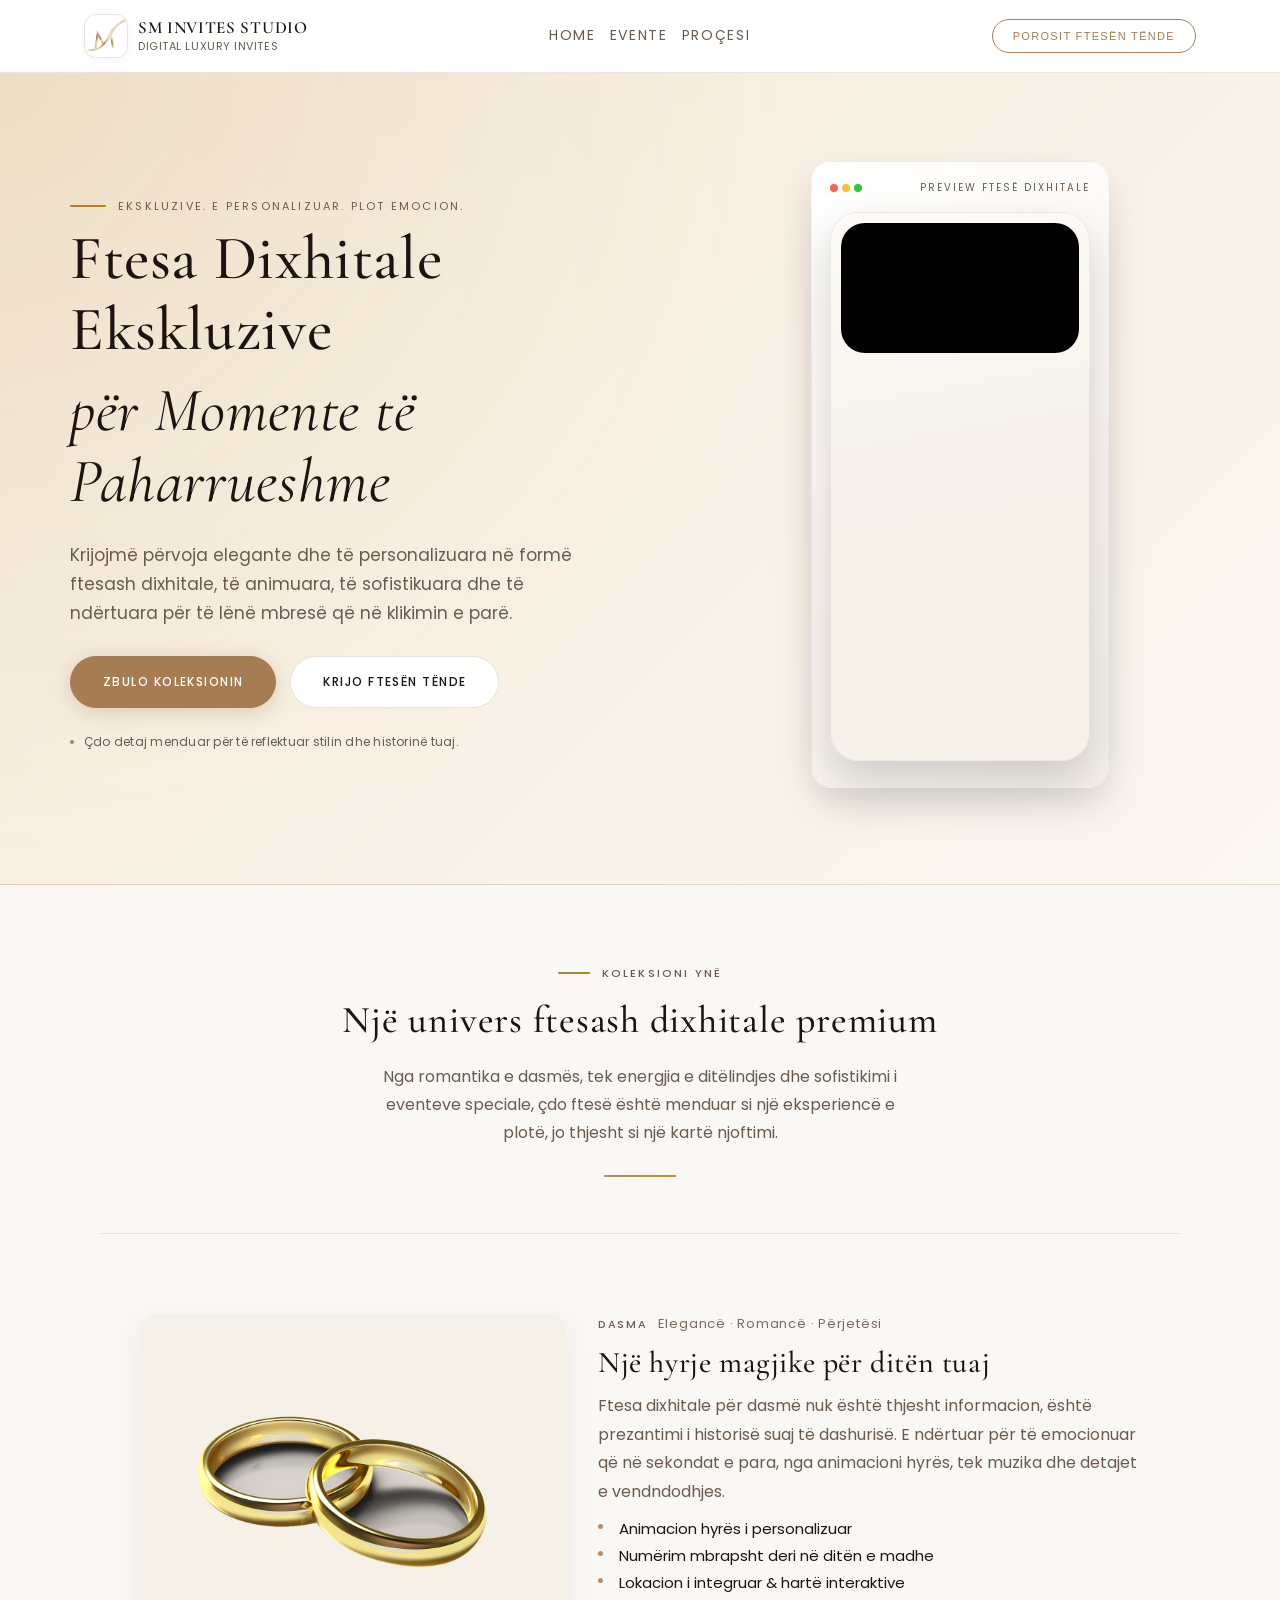
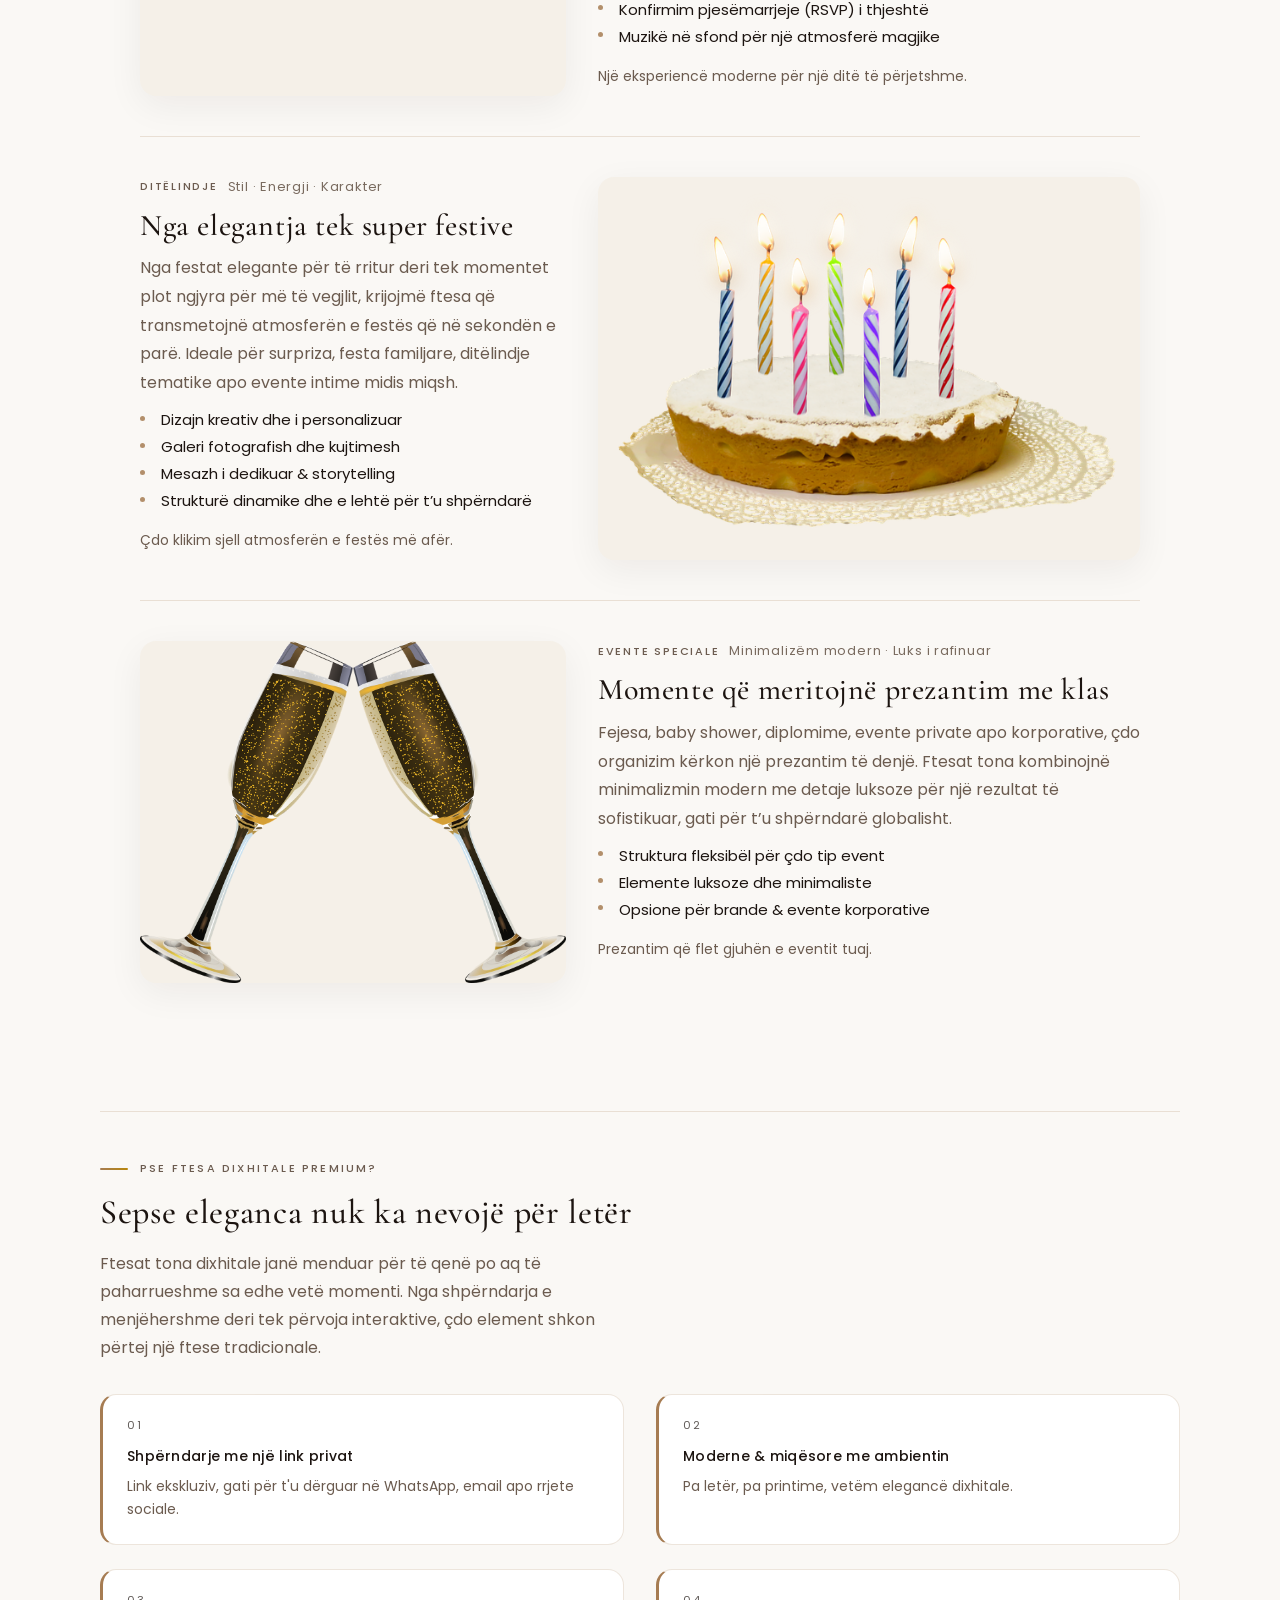
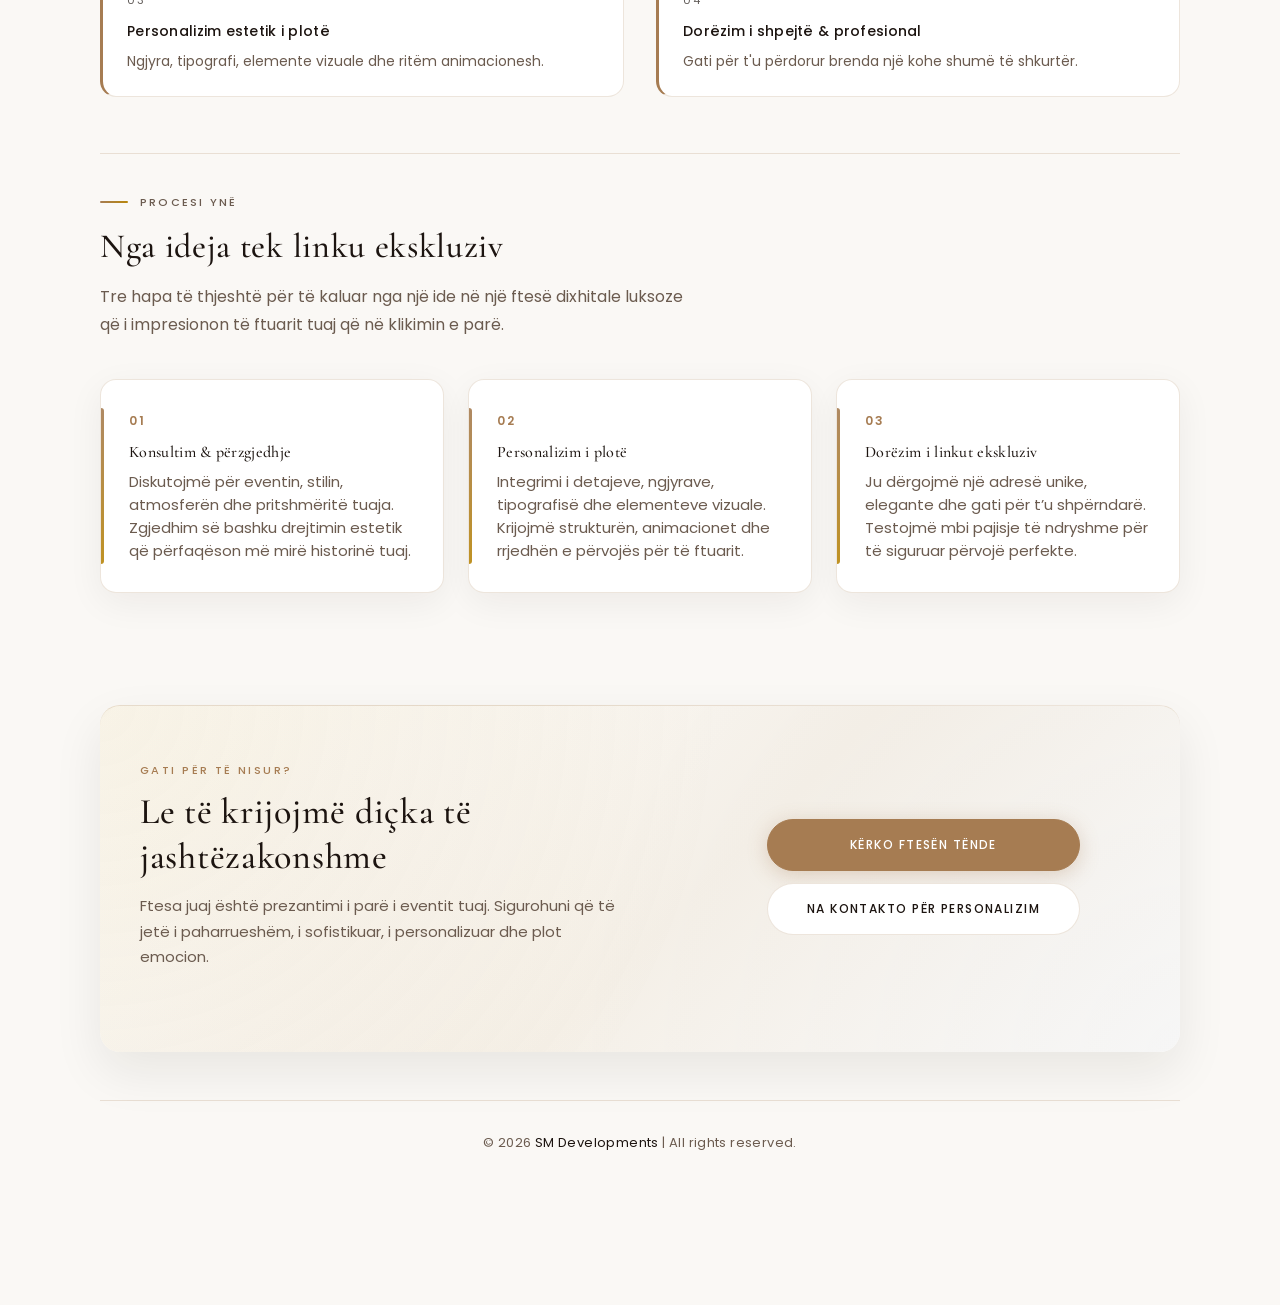
<file: index.html>
<!DOCTYPE html>
<html lang="sq">
<head>
  <meta charset="UTF-8" />
  <title>Ftesa Dixhitale Ekskluzive për Dasma, Ditëlindje &amp; Evente | SM Invites Studio</title>
  <meta name="viewport" content="width=device-width, initial-scale=1" />
  <meta name="description" content="Ftesa dixhitale ekskluzive, elegante dhe të personalizuara për dasma, ditëlindje dhe evente speciale. Dizajn luksoz, animacione të buta dhe shpërndarje me një link privat." />
  <meta name="keywords" content="ftesa dixhitale, ftesa dixhitale dasme, ftesa online, wedding invitation digital, digital birthday invite, ftesa luksoze, Invites Studio, SM Developments" />
  <meta name="robots" content="index, follow" />
  <meta name="author" content="SM Developments" />
  <meta name="theme-color" content="#a67c52" />
  <link rel="canonical" href="https://smdevs.al/invites" />
  <link rel="icon" type="image/png" href="assets/sm-icon.png" />
  <link rel="apple-touch-icon" href="assets/sm-icon.png" />

  <!-- Google tag (gtag.js) -->
  <script async src="https://www.googletagmanager.com/gtag/js?id=G-LLB53C7N14"></script>
  <script>
    window.dataLayer = window.dataLayer || [];
    function gtag(){dataLayer.push(arguments);}
    gtag('js', new Date());

    gtag('config', 'G-LLB53C7N14');
  </script>

  <!-- Open Graph / Facebook -->
  <meta property="og:type" content="website" />
  <meta property="og:site_name" content="SM Invites Studio" />
  <meta property="og:locale" content="sq_AL" />
  <meta property="og:title" content="Ftesa Dixhitale Ekskluzive për Momente të Paharrueshme" />
  <meta property="og:description" content="Krijojmë ftesa dixhitale luksoze dhe të personalizuara për dasma, ditëlindje dhe evente speciale, gati për t’u shpërndarë me një link." />
  <meta property="og:url" content="https://smdevs.al/invites" />
  <meta property="og:image" content="https://smdevs.al/invites/assets/wedding-ring.jpg" />
  <meta property="og:image:width" content="1200" />
  <meta property="og:image:height" content="630" />

  <!-- Twitter Card -->
  <meta name="twitter:card" content="summary_large_image" />
  <meta name="twitter:title" content="Ftesa Dixhitale Ekskluzive | SM Invites Studio" />
  <meta name="twitter:description" content="Ftesa dixhitale premium për dasma, ditëlindje dhe evente speciale, me dizajn modern dhe animacione elegante." />
  <meta name="twitter:image" content="https://smdevs.al/invites/assets/wedding-ring.jpg" />
  <link rel="preconnect" href="https://fonts.googleapis.com" />
  <link rel="preconnect" href="https://fonts.gstatic.com" crossorigin />
  <link href="https://fonts.googleapis.com/css2?family=Poppins:wght@300;400;500;600&family=Cormorant+Garamond:wght@500;600&display=swap" rel="stylesheet" />
  <link rel="stylesheet" href="style.css" />

  <script type="application/ld+json">
  {
    "@context": "https://schema.org",
    "@type": "Organization",
    "name": "SM Developments",
    "url": "https://smdevs.al",
    "logo": "https://smdevs.al/invites/assets/sm-icon.png",
    "description": "SM Invites Studio – ftesa dixhitale ekskluzive për dasma, ditëlindje dhe evente speciale.",
    "contactPoint": {
      "@type": "ContactPoint",
      "contactType": "customer service",
      "email": "info@smdevs.al",
      "telephone": "+355693162052",
      "areaServed": "AL",
      "availableLanguage": "Albanian"
    }
  }
  </script>
  <script type="application/ld+json">
  {
    "@context": "https://schema.org",
    "@type": "WebPage",
    "name": "Ftesa Dixhitale Ekskluzive për Dasma, Ditëlindje & Evente | SM Invites Studio",
    "description": "Ftesa dixhitale ekskluzive, elegante dhe të personalizuara për dasma, ditëlindje dhe evente speciale. Dizajn luksoz dhe shpërndarje me një link privat.",
    "url": "https://smdevs.al/invites",
    "inLanguage": "sq-AL",
    "isPartOf": {
      "@type": "WebSite",
      "name": "SM Invites Studio",
      "url": "https://smdevs.al/invites"
    },
    "publisher": {
      "@type": "Organization",
      "name": "SM Developments",
      "url": "https://smdevs.al",
      "logo": "https://smdevs.al/invites/assets/sm-icon.png"
    }
  }
  </script>
  <script type="application/ld+json">
  {
    "@context": "https://schema.org",
    "@type": "Service",
    "name": "SM Invites Studio - Ftesa Dixhitale",
    "description": "Krijim ftesash dixhitale ekskluzive dhe të personalizuara për dasma, ditëlindje dhe evente speciale.",
    "url": "https://smdevs.al/invites",
    "provider": {
      "@type": "Organization",
      "name": "SM Developments",
      "url": "https://smdevs.al",
      "logo": "https://smdevs.al/invites/assets/sm-icon.png"
    },
    "areaServed": { "@type": "Country", "name": "Albania" },
    "inLanguage": "sq-AL",
    "serviceType": "Digital Invitation Design"
  }
  </script>
</head>
<body>
  <header class="site-header">
    <div class="nav">
      <div class="brand">
        <div class="brand-logo">
          <img src="assets/sm-icon.png" alt="SM Invites Studio logo" class="brand-logo-image" />
        </div>
        <div>
          <div class="brand-text-main">SM INVITES STUDIO</div>
          <div class="brand-text-sub">Digital luxury invites</div>
        </div>
      </div>
      <nav class="nav-links" aria-label="Kryesor">
        <a href="#hero">Home</a>
        <a href="#kategori">Evente</a>
        <a href="#procesi">Proçesi</a>
        <a href="#kontakt" class="nav-order">Porosit ftesën tënde</a>
      </nav>
      <button class="nav-cta" data-scroll="#kontakt">
        <span>Porosit ftesën tënde</span>
      </button>
      <button class="nav-toggle" aria-label="Hap menunë" aria-expanded="false">
        <span class="nav-toggle-line"></span>
        <span class="nav-toggle-line"></span>
        <span class="nav-toggle-line"></span>
      </button>
    </div>
  </header>

  <!-- Mobile menu: backdrop + slide-in panel -->
  <div id="mobile-nav-overlay" class="mobile-nav-overlay" aria-hidden="true">
    <div class="mobile-nav-backdrop" aria-hidden="true"></div>
    <div class="mobile-nav-drawer">
      <div class="mobile-nav-header">
        <span class="mobile-nav-title">Menu</span>
        <button type="button" class="mobile-nav-close" aria-label="Mbyll menunë">
          <span aria-hidden="true">&times;</span>
        </button>
      </div>
      <nav class="mobile-nav-links" aria-label="Menuja kryesore">
        <a href="#hero">Home</a>
        <a href="#kategori">Evente</a>
        <a href="#procesi">Proçesi</a>
        <a href="#kontakt">Porosit ftesën tënde</a>
      </nav>
    </div>
  </div>

  <main>
    <!-- HERO -->
    <section class="hero-layout" id="hero" aria-labelledby="hero-heading">
      <div class="hero-box reveal">
        <div class="hero-content">
          <div class="hero-tagline">
            <span>Ekskluzive. E personalizuar. Plot emocion.</span>
          </div>

          <h1 class="hero-heading" id="hero-heading">
            Ftesa Dixhitale Ekskluzive<br />
            <span class="highlight">për Momente të Paharrueshme</span>
          </h1>

          <p class="hero-subtitle">
            Krijojmë përvoja elegante dhe të personalizuara në formë ftesash dixhitale, të animuara,
            të sofistikuara dhe të ndërtuara për të lënë mbresë që në klikimin e parë.
          </p>

          <div class="hero-cta-row">
            <a href="#koleksioni" class="btn-primary">
              <span>Zbulo koleksionin</span>
            </a>
            <a href="#kontakt" class="btn-ghost">
              <span>Krijo ftesën tënde</span>
            </a>
          </div>

          <div class="hero-note">
            <span class="hero-dot"></span>
            <span>Çdo detaj menduar për të reflektuar stilin dhe historinë tuaj.</span>
          </div>
        </div>

        <div class="hero-showcase">
          <div class="hero-mockup reveal delay-1">
            <div class="hero-mockup-header">
              <div class="hero-mockup-dots">
                <span class="hero-mockup-dot"></span>
                <span class="hero-mockup-dot"></span>
                <span class="hero-mockup-dot"></span>
              </div>
              <span>Preview Ftesë Dixhitale</span>
            </div>

            <div class="hero-phone-frame">
              <div class="phone">
                <div class="phone-inner">
                  <div class="phone-screen">
                    <video class="phone-video" src="assets/video-preview.mp4" autoplay muted loop playsinline title="Parashikim ftese dixhitale"></video>
                  </div>
                </div>
              </div>
            </div>
          </div>
        </div>
      </div>
    </section>

    <!-- KOLEKSIONI / PERGJITHSHME -->
    <section id="koleksioni" class="reveal koleksioni-section section-band" aria-labelledby="koleksioni-heading">
      <div class="koleksioni-inner">
        <div class="section-label koleksioni-label">Koleksioni ynë</div>
        <h2 class="koleksioni-title" id="koleksioni-heading">Një univers ftesash dixhitale premium</h2>
        <p class="koleksioni-intro">
          Nga romantika e dasmës, tek energjia e ditëlindjes dhe sofistikimi i eventeve speciale,
          çdo ftesë është menduar si një eksperiencë e plotë, jo thjesht si një kartë njoftimi.
        </p>
        <div class="koleksioni-accent"></div>
      </div>
    </section>

    <!-- DASMA / DITELINDJE / EVENTE -->
    <section id="kategori" class="reveal section-band" aria-label="Evente: Dasma, Ditëlindje, Evente speciale">
      <div class="occasion-list">
        <article class="occasion reveal delay-1" id="dasma">
          <div class="occasion-media">
            <img src="assets/wedding-rings2.png" alt="Ftesë dixhitale dasme" />
          </div>
          <div class="occasion-copy">
            <div class="occasion-meta">
              <span class="occasion-label">Dasma</span>
              <span class="occasion-tagline">Elegancë · Romancë · Përjetësi</span>
            </div>
            <h3 class="occasion-title">Një hyrje magjike për ditën tuaj</h3>
            <p class="occasion-description">
              Ftesa dixhitale për dasmë nuk është thjesht informacion, është prezantimi i historisë suaj të dashurisë.
              E ndërtuar për të emocionuar që në sekondat e para, nga animacioni hyrës, tek muzika dhe detajet e vendndodhjes.
            </p>
            <ul class="occasion-points">
              <li>Animacion hyrës i personalizuar</li>
              <li>Numërim mbrapsht deri në ditën e madhe</li>
              <li>Lokacion i integruar &amp; hartë interaktive</li>
              <li>Konfirmim pjesëmarrjeje (RSVP) i thjeshtë</li>
              <li>Muzikë në sfond për një atmosferë magjike</li>
            </ul>
            <p class="occasion-note">Një eksperiencë moderne për një ditë të përjetshme.</p>
          </div>
        </article>

        <article class="occasion reveal delay-2" id="ditelindje">
          <div class="occasion-media">
            <img src="assets/birthday-cake.png" alt="Ftesë dixhitale ditëlindjeje" />
          </div>
          <div class="occasion-copy">
            <div class="occasion-meta">
              <span class="occasion-label">Ditëlindje</span>
              <span class="occasion-tagline">Stil · Energji · Karakter</span>
            </div>
            <h3 class="occasion-title">Nga elegantja tek super festive</h3>
            <p class="occasion-description">
              Nga festat elegante për të rritur deri tek momentet plot ngjyra për më të vegjlit,
              krijojmë ftesa që transmetojnë atmosferën e festës që në sekondën e parë.
              Ideale për surpriza, festa familjare, ditëlindje tematike apo evente intime midis miqsh.
            </p>
            <ul class="occasion-points">
              <li>Dizajn kreativ dhe i personalizuar</li>
              <li>Galeri fotografish dhe kujtimesh</li>
              <li>Mesazh i dedikuar &amp; storytelling</li>
              <li>Strukturë dinamike dhe e lehtë për t’u shpërndarë</li>
            </ul>
            <p class="occasion-note">Çdo klikim sjell atmosferën e festës më afër.</p>
          </div>
        </article>

        <article class="occasion reveal delay-3" id="evente">
          <div class="occasion-media">
            <img src="assets/champagne-glasses.png" alt="Ftesë dixhitale eventesh speciale" />
          </div>
          <div class="occasion-copy">
            <div class="occasion-meta">
              <span class="occasion-label">Evente speciale</span>
              <span class="occasion-tagline">Minimalizëm modern · Luks i rafinuar</span>
            </div>
            <h3 class="occasion-title">Momente që meritojnë prezantim me klas</h3>
            <p class="occasion-description">
              Fejesa, baby shower, diplomime, evente private apo korporative, çdo organizim kërkon një prezantim të denjë.
              Ftesat tona kombinojnë minimalizmin modern me detaje luksoze për një rezultat të sofistikuar, gati për t’u shpërndarë globalisht.
            </p>
            <ul class="occasion-points">
              <li>Struktura fleksibël për çdo tip event</li>
              <li>Elemente luksoze dhe minimaliste</li>
              <li>Opsione për brande &amp; evente korporative</li>
            </ul>
            <p class="occasion-note">Prezantim që flet gjuhën e eventit tuaj.</p>
          </div>
        </article>
      </div>
    </section>

    <!-- PSE FTESA DIXHITALE PREMIUM -->
    <section class="premium-why-section reveal section-band">
      <div class="premium-why-box">
        <div class="premium-why-header">
          <span class="premium-why-label">Pse ftesa dixhitale premium?</span>
          <h2 class="premium-why-title">Sepse eleganca nuk ka nevojë për letër</h2>
          <p class="premium-why-intro">
            Ftesat tona dixhitale janë menduar për të qenë po aq të paharrueshme sa edhe vetë momenti.
            Nga shpërndarja e menjëhershme deri tek përvoja interaktive, çdo element shkon përtej një ftese tradicionale.
          </p>
        </div>
        <div class="premium-why-grid">
          <div class="premium-why-item">
            <span class="premium-why-icon">01</span>
            <strong>Shpërndarje me një link privat</strong>
            <span>Link ekskluziv, gati për t'u dërguar në WhatsApp, email apo rrjete sociale.</span>
          </div>
          <div class="premium-why-item">
            <span class="premium-why-icon">02</span>
            <strong>Moderne &amp; miqësore me ambientin</strong>
            <span>Pa letër, pa printime, vetëm elegancë dixhitale.</span>
          </div>
          <div class="premium-why-item">
            <span class="premium-why-icon">03</span>
            <strong>Personalizim estetik i plotë</strong>
            <span>Ngjyra, tipografi, elemente vizuale dhe ritëm animacionesh.</span>
          </div>
          <div class="premium-why-item">
            <span class="premium-why-icon">04</span>
            <strong>Dorëzim i shpejtë &amp; profesional</strong>
            <span>Gati për t'u përdorur brenda një kohe shumë të shkurtër.</span>
          </div>
        </div>
      </div>
    </section>
    <section class="reveal" style="display:none;">
      <div class="pill-row" aria-hidden="true">
        <div class="pill-large">
          <div class="pill-large-icon">01</div>
          <div>
            <strong>Shpërndarje me një link privat</strong><br />
            Link ekskluziv, gati për t’u dërguar në WhatsApp, email apo rrjete sociale.
          </div>
        </div>
        <div class="pill-large">
          <div class="pill-large-icon">02</div>
          <div>
            <strong>Moderne &amp; miqësore me ambientin</strong><br />
            Pa letër, pa printime, vetëm elegancë dixhitale.
          </div>
        </div>
        <div class="pill-large">
          <div class="pill-large-icon">03</div>
          <div>
            <strong>Personalizim estetik i plotë</strong><br />
            Ngjyra, tipografi, elemente vizuale dhe ritëm animacionesh.
          </div>
        </div>
        <div class="pill-large">
          <div class="pill-large-icon">04</div>
          <div>
            <strong>Dorëzim i shpejtë &amp; profesional</strong><br />
            Gati për t’u përdorur brenda një kohe shumë të shkurtër.
          </div>
        </div>
      </div>
    </section>

    <!-- PROCESI -->
    <section id="procesi" class="reveal section-band" aria-labelledby="procesi-title">
      <div class="section-label">Procesi ynë</div>
      <h2 class="section-title" id="procesi-title">Nga ideja tek linku ekskluziv</h2>
        <p class="section-intro">
          Tre hapa të thjeshtë për të kaluar nga një ide në një ftesë dixhitale luksoze që i impresionon të ftuarit tuaj
          që në klikimin e parë.
        </p>

      <div class="steps">
        <div class="step">
          <div class="step-number">01</div>
          <div class="step-title">Konsultim &amp; përzgjedhje</div>
          <p>
            Diskutojmë për eventin, stilin, atmosferën dhe pritshmëritë tuaja. Zgjedhim së bashku drejtimin
            estetik që përfaqëson më mirë historinë tuaj.
          </p>
        </div>

        <div class="step">
          <div class="step-number">02</div>
          <div class="step-title">Personalizim i plotë</div>
          <p>
            Integrimi i detajeve, ngjyrave, tipografisë dhe elementeve vizuale. Krijojmë strukturën, animacionet
            dhe rrjedhën e përvojës për të ftuarit.
          </p>
        </div>

        <div class="step">
          <div class="step-number">03</div>
          <div class="step-title">Dorëzim i linkut ekskluziv</div>
          <p>
            Ju dërgojmë një adresë unike, elegante dhe gati për t’u shpërndarë. Testojmë mbi pajisje të ndryshme
            për të siguruar përvojë perfekte.
          </p>
        </div>
      </div>
    </section>

    <!-- FINAL CTA -->
    <section id="kontakt" class="cta-final reveal" aria-labelledby="cta-title">
      <div class="cta-main">
        <div class="cta-copy">
          <div class="cta-eyebrow">Gati për të nisur?</div>
          <h2 class="cta-title" id="cta-title">Le të krijojmë diçka të jashtëzakonshme</h2>
          <p class="cta-text">
            Ftesa juaj është prezantimi i parë i eventit tuaj. Sigurohuni që të jetë i paharrueshëm,
            i sofistikuar, i personalizuar dhe plot emocion.
          </p>
          <p class="cta-note"></p>
        </div>

        <div class="cta-buttons">
          <a
            class="btn-primary"
            id="cta-request"
            href="https://wa.me/355693162052?text=Pershendetje%2C%20jam%20i%20interesuar%20per%20nje%20ftese%20dixhitale."
            target="_blank"
            rel="noopener noreferrer"
          >
            Kërko ftesën tënde
          </a>
          <a class="btn-ghost" id="cta-contact" href="mailto:info@smdevs.al">
            Na kontakto për personalizim
          </a>
        </div>
      </div>
    </section>

    <footer>
      <span>© <span id="year"></span> <a href="https://smdevs.al" target="_blank" rel="noopener noreferrer">SM Developments</a> | All rights reserved.</span>
    </footer>
  </main>

  <script src="script.js"></script>
</body>
</html>
</file>
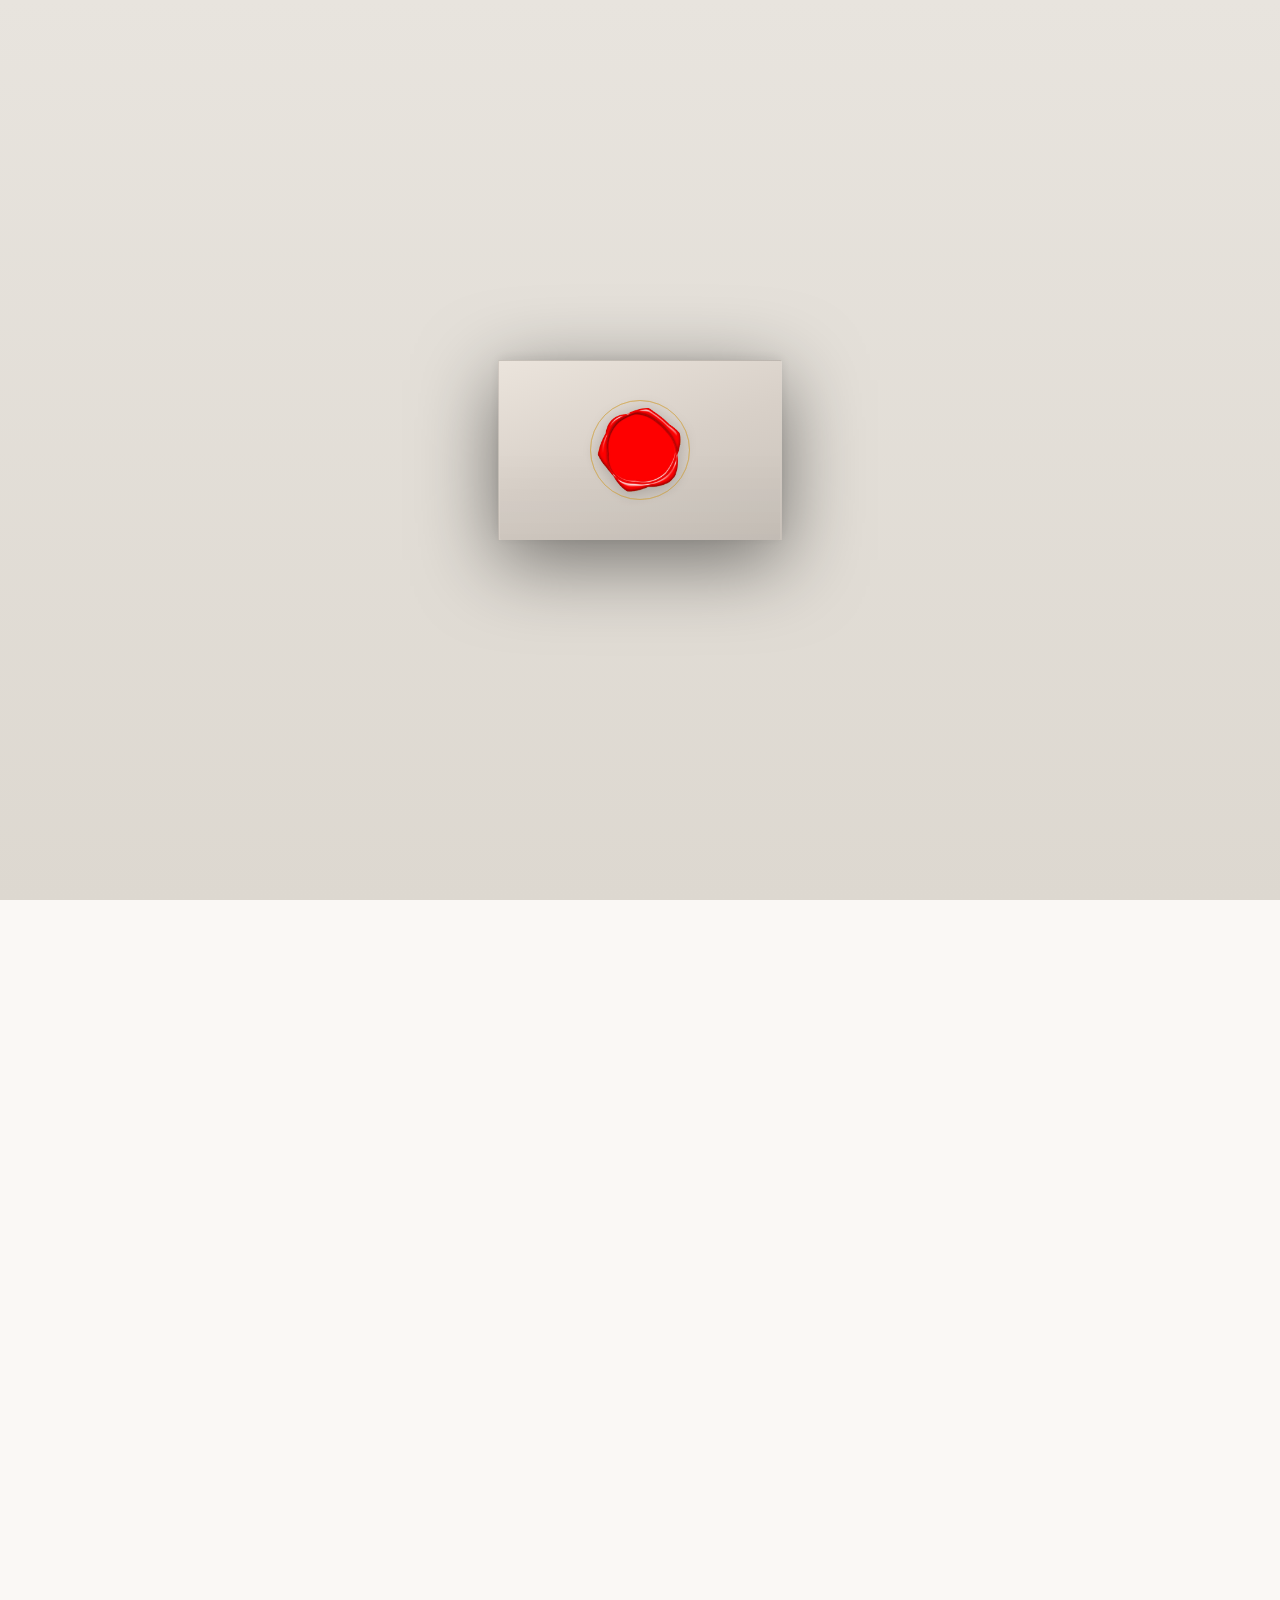
<file: model-1/index.html>
<!DOCTYPE html>
<html lang="en">
<head>
  <meta charset="UTF-8" />
  <meta name="viewport" content="width=device-width, initial-scale=1.0" />
  <title>Together We Say Yes — Wedding Invitation</title>
  <link rel="preconnect" href="https://fonts.googleapis.com" />
  <link rel="preconnect" href="https://fonts.gstatic.com" crossorigin />
  <link href="https://fonts.googleapis.com/css2?family=Cormorant+Garamond:ital,wght@0,400;0,500;0,600;1,400&family=Outfit:wght@300;400;500&display=swap" rel="stylesheet" />
  <link rel="stylesheet" href="styles.css" />
</head>
<body>
  <div id="envelope-screen" class="envelope-screen">
    <div class="envelope-wrapper">
      <div class="envelope">
        <div class="envelope-body"></div>
        <div class="envelope-flap"></div>
        <div class="envelope-seal-wrap">
          <div class="envelope-seal-ripple" aria-hidden="true"></div>
          <div class="envelope-seal-ripple envelope-seal-ripple--2" aria-hidden="true"></div>
          <img src="assets/seal.png" alt="" class="envelope-seal" onerror="this.src='assets/5319764-seal-2311073_1280.jpg'" />
        </div>
        <div class="envelope-front"></div>
      </div>
    </div>
  </div>

  <div id="invite-content" class="invite-content">
    <div class="noise"></div>
    <header class="header"><p class="header-tagline">Save the date</p></header>

    <main>
      <section class="hero">
        <div class="hero-bg" style="--bg: url('assets/albatros67-wedding-688924_1280.jpg')"></div>
        <div class="hero-overlay"></div>
        <div class="hero-inner">
          <p class="hero-sub">We're getting married</p>
          <h1 class="hero-names">
            <span class="name name-first">Sara</span>
            <span class="amp">&</span>
            <span class="name name-second">Dani</span>
          </h1>
          <div class="hero-datetime">
            <p class="hero-date">
              <span class="date-day">Saturday</span>
              <span class="date-num">15<sup class="date-ordinal">th</sup></span>
              <span class="date-month">June</span>
              <span class="date-year">2026</span>
            </p>
            <p class="hero-time">3:00 PM</p>
          </div>
        </div>
      </section>

      <section class="countdown-section">
        <h2 class="countdown-title">Counting the days</h2>
        <div class="countdown" id="countdown">
          <div class="countdown-item"><span class="countdown-value" id="days">00</span><span class="countdown-label">Days</span></div>
          <div class="countdown-item"><span class="countdown-value" id="hours">00</span><span class="countdown-label">Hours</span></div>
          <div class="countdown-item"><span class="countdown-value" id="mins">00</span><span class="countdown-label">Minutes</span></div>
          <div class="countdown-item"><span class="countdown-value" id="secs">00</span><span class="countdown-label">Seconds</span></div>
        </div>
      </section>

      <section class="invite-quote">
        <div class="invite-quote-inner">
          <div class="invite-quote-img-wrap">
            <img src="assets/pexels-wedding-1868868_1280.jpg" alt="" class="invite-quote-img" />
          </div>
          <div class="invite-quote-content">
            <blockquote class="invite-quote-text">“We would be honoured to have you share in the joy of our wedding day. Your presence is the greatest gift we could wish for.”</blockquote>
            <p class="invite-quote-names">Sara & Dani</p>
          </div>
        </div>
      </section>

      <section class="gallery">
        <h2 class="gallery-title">Our story</h2>
        <p class="gallery-description">From our first meeting to this day, every moment has led us here. We are so grateful for the love and support of our family and friends as we begin this new chapter together.</p>
        <div class="gallery-grid">
          <div class="gallery-item gallery-item--wide"><img src="assets/bulba1-flowers-1574086_1280.png" alt="" /></div>
          <div class="gallery-item"><img src="assets/racjunior-wedding-5955351_1280.jpg" alt="" /></div>
          <div class="gallery-item"><img src="assets/lilyandmoon-wedding-cake-6018507_1280.jpg" alt="" /></div>
          <div class="gallery-item"><img src="assets/pexels-bride-1837148_1280.jpg" alt="" /></div>
          <div class="gallery-item"><img src="assets/rogerp64-wedding-flowers-2051724_1280.jpg" alt="" /></div>
        </div>
      </section>

      <section class="venue">
        <div class="venue-bg" style="--bg: url('assets/racjunior-wedding-5955351_1280.jpg')"></div>
        <div class="venue-overlay"></div>
        <div class="venue-inner">
          <h2>Wedding location</h2>
          <p class="venue-name">Tirana Marriott Hotel</p>
          <p class="venue-datetime">Saturday, June 15, 2026 — 3:00 PM</p>
          <a href="https://maps.app.goo.gl/Jj3RbbKkxDhvvY377" target="_blank" rel="noopener noreferrer" class="venue-directions">
            <span class="venue-directions-icon" aria-hidden="true"><svg width="20" height="20" viewBox="0 0 24 24" fill="none" stroke="currentColor" stroke-width="2" stroke-linecap="round" stroke-linejoin="round"><path d="M21 10c0 7-9 13-9 13s-9-6-9-13a9 9 0 0 1 18 0z"/><circle cx="12" cy="10" r="3"/></svg></span>
            Get directions
          </a>
        </div>
      </section>

      <section class="details">
        <div class="details-inner">
          <h2 class="details-title">Celebrate with us</h2>
          <div class="details-ornament" aria-hidden="true"></div>
          <div class="celebrate-panel-wrap">
            <div class="celebrate-panel">
              <div class="celebrate-main">
                <div class="celebrate-program">
                  <span class="meta-label">Program</span>
                  <ul class="program-timeline">
                    <li class="program-item"><span class="program-time">4:00 PM</span><span class="program-dot"></span><span class="program-label">Cocktail hour</span></li>
                    <li class="program-item"><span class="program-time">6:00 PM</span><span class="program-dot"></span><span class="program-label">Dinner & celebration</span></li>
                  </ul>
                </div>
                <div class="celebrate-dress-code">
                  <span class="meta-label">Dress code</span>
                  <ul class="program-timeline dress-list">
                    <li class="program-item"><span class="program-time">Woman</span><span class="program-dot"></span><span class="program-label">Formal</span></li>
                    <li class="program-item"><span class="program-time">Man</span><span class="program-dot"></span><span class="program-label">Formal</span></li>
                  </ul>
                </div>
              </div>
              <div class="celebrate-confirm">
                <span class="meta-label">Confirm your participation</span>
                <p class="confirm-links"><a href="tel:+355XXXXXXXX">+355 XXX XXX XXX</a> · <a href="mailto:wedding@example.com">wedding@example.com</a></p>
              </div>
            </div>
          </div>
          <div class="details-signature">
            <p class="details-closing">We can't wait to celebrate with you.</p>
            <p class="details-names">Sara & Dani</p>
          </div>
        </div>
      </section>
    </main>

    <footer class="footer">
      <p class="footer-credit">© <span id="current-year"></span> Powered by <a href="https://smdevs.al" target="_blank" rel="noopener noreferrer">SM Developments</a></p>
    </footer>
  </div>

  <script src="script.js"></script>
</body>
</html>
</file>
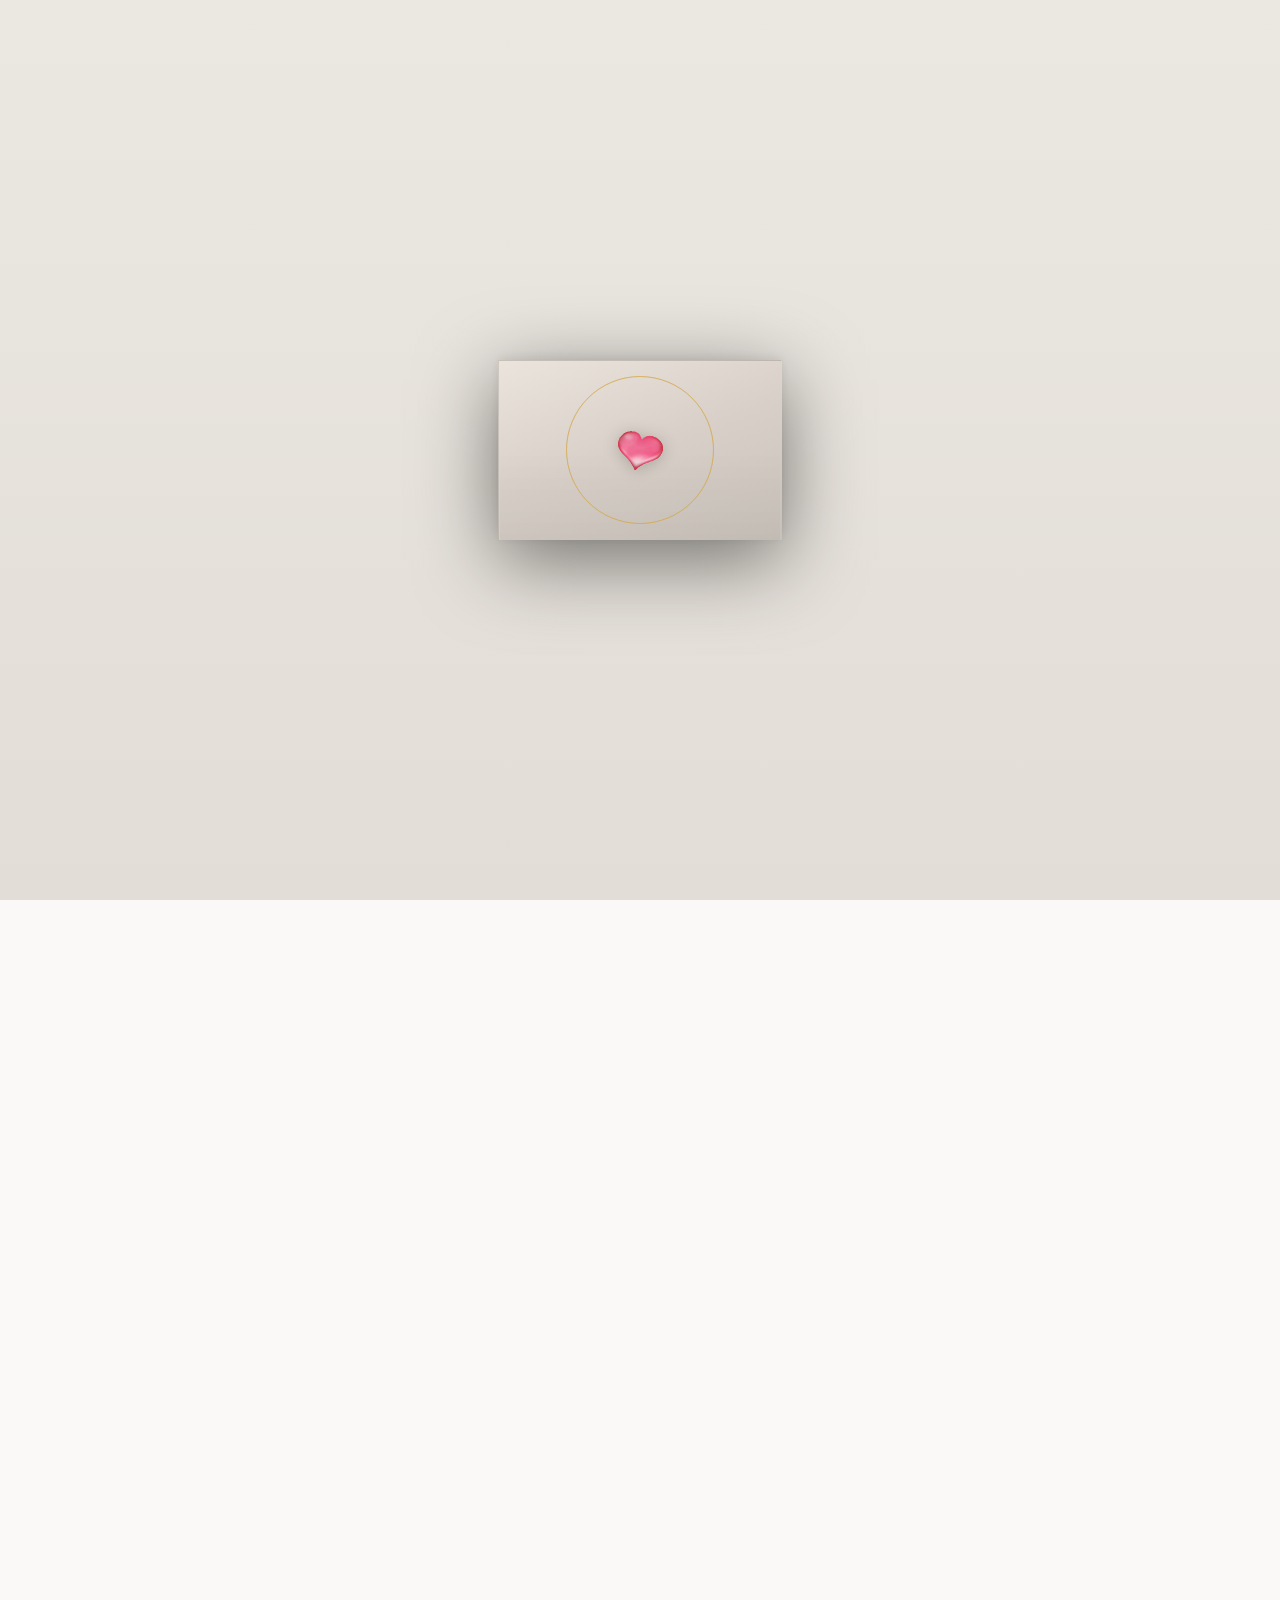
<file: model-2/index.html>
<!DOCTYPE html>
<html lang="en">
<head>
  <meta charset="UTF-8" />
  <meta name="viewport" content="width=device-width, initial-scale=1.0" />
  <title>Together We Say Yes — Wedding Invitation</title>
  <link rel="preconnect" href="https://fonts.googleapis.com" />
  <link rel="preconnect" href="https://fonts.gstatic.com" crossorigin />
  <link href="https://fonts.googleapis.com/css2?family=Cormorant+Garamond:ital,wght@0,400;0,500;0,600;1,400&family=Outfit:wght@300;400;500&display=swap" rel="stylesheet" />
  <link rel="stylesheet" href="styles.css" />
</head>
<body>
  <div id="envelope-screen" class="envelope-screen">
    <div class="envelope-wrapper">
      <div class="envelope">
        <div class="envelope-body"></div>
        <div class="envelope-flap"></div>
        <div class="envelope-seal-wrap">
          <div class="envelope-seal-ripple" aria-hidden="true"></div>
          <div class="envelope-seal-ripple envelope-seal-ripple--2" aria-hidden="true"></div>
          <img src="assets/pink-heart.gif" alt="Open invitation" class="envelope-seal" onerror="this.src='assets/heart.png'" />
        </div>
        <div class="envelope-front"></div>
      </div>
    </div>
  </div>

  <div id="invite-content" class="invite-content">
    <div class="noise"></div>
    <header class="header"><p class="header-tagline" id="header-tagline">Save the date</p></header>

    <main>
      <section class="hero">
        <div class="hero-bg" style="--bg: url('assets/noname.jpg')"></div>
        <div class="hero-overlay"></div>
        <div class="hero-inner">
          <p class="hero-sub">We're getting married</p>
          <h1 class="hero-names">
            <span class="name name-first">Sara</span>
            <span class="amp">&</span>
            <span class="name name-second">Dani</span>
          </h1>
          <div class="hero-datetime">
            <p class="hero-date">
              <span class="date-day">Saturday</span>
              <span class="date-num">15<sup class="date-ordinal">th</sup></span>
              <span class="date-month">June</span>
              <span class="date-year">2026</span>
            </p>
            <p class="hero-time">3:00 PM</p>
          </div>
        </div>
      </section>

      <section class="countdown-section">
        <h2 class="countdown-title">Counting the days</h2>
        <div class="countdown" id="countdown">
          <div class="countdown-item"><span class="countdown-value" id="days">00</span><span class="countdown-label">Days</span></div>
          <div class="countdown-item"><span class="countdown-value" id="hours">00</span><span class="countdown-label">Hours</span></div>
          <div class="countdown-item"><span class="countdown-value" id="mins">00</span><span class="countdown-label">Minutes</span></div>
          <div class="countdown-item"><span class="countdown-value" id="secs">00</span><span class="countdown-label">Seconds</span></div>
        </div>
      </section>

      <section class="invite-quote">
        <div class="invite-quote-inner">
          <div class="invite-quote-img-wrap">
            <img src="assets/srmist102.jpg" alt="" class="invite-quote-img" />
          </div>
          <div class="invite-quote-content">
            <p class="guest-line" id="guest-line" hidden>Dear <span id="guest-name"></span>,</p>
            <blockquote class="invite-quote-text">“We would be honoured to have you share in the joy of our wedding day. Your presence is the greatest gift we could wish for.”</blockquote>
            <p class="invite-quote-names">Sara & Dani</p>
          </div>
        </div>
      </section>

      <section class="gallery">
        <h2 class="gallery-title">Our story</h2>
        <p class="gallery-description">From our first meeting to this day, every moment has led us here. We are so grateful for the love and support of our family and friends as we begin this new chapter together.</p>
        <div class="story-list">
          <article class="story-item story-item--feature">
            <div class="story-item-media"><img src="assets/stocksnap.jpg" alt="" /></div>
            <div class="story-item-content">
              <span class="story-item-step">01</span>
              <h3 class="story-item-title">Where it began</h3>
              <p class="story-item-text">A chance meeting that turned into something we never expected. We knew from the start that this was different.</p>
            </div>
          </article>
          <article class="story-item">
            <div class="story-item-media"><img src="assets/couple3.jpg" alt="" /></div>
            <div class="story-item-content">
              <span class="story-item-step">02</span>
              <h3 class="story-item-title">Growing together</h3>
              <p class="story-item-text">Every adventure and quiet moment brought us closer. We built a life we both love.</p>
            </div>
          </article>
          <article class="story-item">
            <div class="story-item-media"><img src="assets/couple4.jpg" alt="" /></div>
            <div class="story-item-content">
              <span class="story-item-step">03</span>
              <h3 class="story-item-title">The question</h3>
              <p class="story-item-text">When we said yes to forever, our families and friends celebrated with us. That joy is what we carry into our wedding day.</p>
            </div>
          </article>
          <article class="story-item">
            <div class="story-item-media"><img src="assets/couple2.jpg" alt="" /></div>
            <div class="story-item-content">
              <span class="story-item-step">04</span>
              <h3 class="story-item-title">Counting the days</h3>
              <p class="story-item-text">Preparing for our celebration with the same love and care that has brought us here.</p>
            </div>
          </article>
          <article class="story-item">
            <div class="story-item-media"><img src="assets/couple5.jpg" alt="" /></div>
            <div class="story-item-content">
              <span class="story-item-step">05</span>
              <h3 class="story-item-title">Our new chapter</h3>
              <p class="story-item-text">We cannot wait to share this day with you and begin the rest of our story together.</p>
            </div>
          </article>
        </div>
      </section>

      <section class="venue">
        <div class="venue-bg" style="--bg: url('assets/floraboss.jpg')"></div>
        <div class="venue-overlay"></div>
        <div class="venue-inner">
          <h2>Wedding location</h2>
          <p class="venue-name">Tirana Marriott Hotel</p>
          <p class="venue-datetime">Saturday, June 15, 2026 — 3:00 PM</p>
          <a href="https://maps.app.goo.gl/Jj3RbbKkxDhvvY377" target="_blank" rel="noopener noreferrer" class="venue-directions">
            <span class="venue-directions-icon" aria-hidden="true"><svg width="20" height="20" viewBox="0 0 24 24" fill="none" stroke="currentColor" stroke-width="2" stroke-linecap="round" stroke-linejoin="round"><path d="M21 10c0 7-9 13-9 13s-9-6-9-13a9 9 0 0 1 18 0z"/><circle cx="12" cy="10" r="3"/></svg></span>
            Get directions
          </a>
        </div>
      </section>

      <section class="details">
        <div class="details-inner">
          <h2 class="details-title">Celebrate with us</h2>
          <div class="details-ornament" aria-hidden="true"></div>
          <div class="celebrate-panel-wrap">
            <div class="celebrate-panel">
              <div class="celebrate-main">
                <div class="celebrate-program">
                  <span class="meta-label">Program</span>
                  <ul class="program-timeline">
                    <li class="program-item"><span class="program-time">4:00 PM</span><span class="program-dot"></span><span class="program-label">Cocktail hour</span></li>
                    <li class="program-item"><span class="program-time">6:00 PM</span><span class="program-dot"></span><span class="program-label">Dinner & celebration</span></li>
                  </ul>
                </div>
                <div class="celebrate-dress-code">
                  <span class="meta-label">Dress code</span>
                  <ul class="program-timeline dress-list">
                    <li class="program-item"><span class="program-time">Woman</span><span class="program-dot"></span><span class="program-label">Formal</span></li>
                    <li class="program-item"><span class="program-time">Man</span><span class="program-dot"></span><span class="program-label">Formal</span></li>
                  </ul>
                </div>
              </div>
              <div class="celebrate-confirm">
                <span class="meta-label">Confirm your participation</span>
                <p class="confirm-links"><a href="tel:+355XXXXXXXX">+355 XXX XXX XXX</a> · <a href="mailto:wedding@example.com">wedding@example.com</a></p>
              </div>
            </div>
          </div>
          <div class="details-signature">
            <p class="details-closing">We can't wait to celebrate with you.</p>
            <p class="details-names">Sara & Dani</p>
          </div>
        </div>
      </section>
    </main>

    <footer class="footer">
      <p class="footer-credit">© <span id="current-year"></span> Powered by <a href="https://smdevs.al" target="_blank" rel="noopener noreferrer">SM Developments</a></p>
    </footer>
  </div>

  <script src="script.js"></script>
</body>
</html>
</file>
<file: style.css>
:root {
  --bg: #faf8f5;
  --bg-card: #ffffff;
  --bg-elevated: #f5f0e8;
  --bg-muted: #ebe4d9;
  --accent: #a67c52;
  --accent-soft: rgba(166, 124, 82, 0.12);
  --accent-strong: #8f6b3d;
  --gold: #b8860b;
  --text-main: #1c1410;
  --text-muted: #6b5b4f;
  --border-soft: rgba(166, 124, 82, 0.2);
  --border-accent: rgba(166, 124, 82, 0.5);
  --shadow-soft: 0 20px 50px rgba(28, 20, 16, 0.08);
  --shadow-card: 0 10px 36px rgba(28, 20, 16, 0.06);
  --shadow-elegant: 0 24px 64px rgba(28, 20, 16, 0.1);
  --radius-xl: 20px;
  --radius-lg: 16px;
  --radius-md: 12px;
  --section-divider: 1px solid var(--border-soft);
  --radius-full: 999px;
  --transition-fast: 200ms ease;
  --transition-med: 320ms ease;
  --font-display: "Cormorant Garamond", "Georgia", serif;
  --font-body: "Poppins", system-ui, -apple-system, BlinkMacSystemFont, "Segoe UI", sans-serif;
}

* {
  box-sizing: border-box;
  margin: 0;
  padding: 0;
}

body {
  font-family: var(--font-body);
  background: var(--bg);
  color: var(--text-main);
  -webkit-font-smoothing: antialiased;
  font-size: 17px;
  min-height: 100vh;
  overflow-x: hidden;
}

body::before {
  content: "";
  position: fixed;
  inset: 0;
  background: none;
  pointer-events: none;
  z-index: 0;
}

main {
  position: relative;
  z-index: 1;
  max-width: 1160px;
  width: 100%;
  margin: 0 auto;
  padding: 0 24px 88px;
}

@media (max-width: 480px) {
  main {
    padding: 0 16px 64px;
  }
}

@media (min-width: 768px) {
  main {
    padding: 0 32px 100px;
  }
}

@media (min-width: 1200px) {
  main {
    padding: 0 40px 112px;
  }
}

@media (min-width: 1400px) {
  main {
    max-width: 1360px;
    padding: 0 48px 120px;
  }
}

/* Section bands: full-width background, content padded */
.section-band {
  margin: 0;
  padding: 56px 0 64px;
  border-top: var(--section-divider);
}

@media (max-width: 600px) {
  .section-band {
    padding: 40px 0 48px;
  }
}

.section-band:first-of-type {
  border-top: none;
}

@media (min-width: 768px) {
  .section-band {
    padding: 72px 0 80px;
  }
}
@media (min-width: 1200px) {
  .section-band {
    padding: 88px 0 96px;
  }
}

/* Hero: clean white band */
.hero-layout {
  margin-top: 24px;
  background: transparent;
  padding: 40px 0 56px;
}
@media (min-width: 768px) {
  .hero-layout {
    padding: 56px 0 72px;
  }
}
@media (min-width: 1200px) {
  .hero-layout {
    padding: 64px 0 88px;
  }
}

/* Koleksioni: soft gradient band */
.koleksioni-section {
  background: transparent;
}
.koleksioni-section.section-band {
  padding-top: 48px;
  padding-bottom: 56px;
}

/* Kategori (cards): white */
#kategori {
  background: transparent;
}
#kategori.section-band {
  padding-top: 40px;
  padding-bottom: 56px;
}

/* Premium why: light gradient */
.premium-why-section {
  background: transparent;
}
.premium-why-section.section-band {
  padding-top: 48px;
  padding-bottom: 56px;
}

/* Process: white */
#procesi {
  background: transparent;
}
#procesi.section-band {
  padding-top: 40px;
  padding-bottom: 56px;
}

/* CTA and footer bands applied in their own blocks below */

/* NAVBAR */
.site-header {
  position: sticky;
  top: 0;
  z-index: 40;
  width: 100%;
  border-bottom: 1px solid var(--border-soft);
  background: rgba(255, 255, 255, 0.94);
  backdrop-filter: blur(20px);
  -webkit-backdrop-filter: blur(20px);
}

.nav {
  max-width: 1160px;
  margin: 0 auto;
  padding: 14px 24px;
  display: flex;
  align-items: center;
  justify-content: space-between;
  gap: 16px;
}

@media (min-width: 1400px) {
  .nav {
    max-width: 1360px;
    padding: 14px 48px;
  }
}

.brand {
  display: flex;
  align-items: center;
  gap: 10px;
}

.brand-logo {
  width: 44px;
  height: 44px;
  border-radius: var(--radius-md);
  border: 1px solid var(--border-soft);
  background: #fff;
  position: relative;
  overflow: hidden;
  display: flex;
  align-items: center;
  justify-content: center;
  box-shadow: 0 2px 12px rgba(0, 0, 0, 0.04);
}

.brand-logo-image {
  width: 100%;
  height: 100%;
  object-fit: contain;
  display: block;
  margin: 0;
  border-radius: 0;
  position: relative;
  z-index: 1;
}

.brand-logo::after {
  display: none;
}

.brand-text-main {
  font-family: var(--font-display);
  font-size: 17px;
  font-weight: 600;
  letter-spacing: 0.04em;
  text-transform: uppercase;
  white-space: nowrap;
  color: var(--text-main);
}

.brand-text-sub {
  font-size: 11px;
  font-weight: 400;
  color: var(--text-muted);
  text-transform: uppercase;
  letter-spacing: 0.05em;
}

.nav-links {
  display: flex;
  align-items: center;
  gap: 14px;
  font-size: 14px;
  text-transform: uppercase;
  letter-spacing: 0.12em;
}

.nav-links .nav-order {
  display: none;
}

.nav-links a {
  color: var(--text-muted);
  text-decoration: none;
  padding: 8px 0;
  border-radius: 0;
  border: none;
  transition: color var(--transition-fast), border-color var(--transition-fast);
  cursor: pointer;
  border-bottom: 2px solid transparent;
  margin-bottom: -1px;
}

.nav-links a:hover {
  color: var(--accent);
  border-bottom-color: var(--accent);
}

.nav-cta {
  padding: 10px 20px;
  border-radius: var(--radius-full);
  border: 1px solid var(--accent);
  background: transparent;
  color: var(--accent);
  font-size: 11px;
  font-weight: 500;
  letter-spacing: 0.12em;
  text-transform: uppercase;
  cursor: pointer;
  transition: background var(--transition-fast), color var(--transition-fast), border-color var(--transition-fast), transform var(--transition-fast);
}

.nav-cta:hover {
  background: var(--accent-soft);
  color: var(--text-main);
  border-color: var(--accent);
  transform: translateY(-1px);
}

.nav-toggle {
  display: none;
  width: 36px;
  height: 36px;
  border-radius: 0;
  border: none;
  background: transparent;
  align-items: center;
  justify-content: center;
  gap: 4px;
  flex-direction: column;
  cursor: pointer;
  padding: 0;
}

.nav-toggle-line {
  width: 18px;
  height: 2px;
  border-radius: 999px;
  background: var(--text-main);
}

/* Hide mobile menu on desktop; only show inside overlay on small screens */
.mobile-nav-overlay {
  display: none;
}

@media (max-width: 768px) {
  .nav {
    padding-inline: 16px;
  }

  .brand-text-main {
    font-size: 14px;
    letter-spacing: 0.18em;
  }

  .brand-text-sub {
    font-size: 11px;
  }

  .nav-cta {
    display: none;
  }

  .nav-toggle {
    display: inline-flex;
  }

  /* Hide desktop nav on mobile; menu is in #mobile-nav-overlay */
  .nav .nav-links {
    display: none !important;
  }

  /* Backdrop + drawer so it reads as a real menu */
  .mobile-nav-overlay {
    display: none;
    position: fixed;
    inset: 0;
    z-index: 10001;
    pointer-events: none;
  }

  body.menu-open .mobile-nav-overlay {
    display: block;
    pointer-events: auto;
  }

  .mobile-nav-backdrop {
    position: absolute;
    inset: 0;
    background: rgba(28, 20, 16, 0.45);
    opacity: 0;
    transition: opacity 0.25s ease;
  }

  body.menu-open .mobile-nav-backdrop {
    opacity: 1;
  }

  .mobile-nav-drawer {
    position: absolute;
    top: 0;
    right: 0;
    bottom: 0;
    width: min(300px, 85vw);
    background: #fff;
    box-shadow: -8px 0 32px rgba(0, 0, 0, 0.12);
    border-left: 3px solid var(--accent);
    display: flex;
    flex-direction: column;
    transform: translateX(100%);
    transition: transform 0.28s ease;
  }

  body.menu-open .mobile-nav-drawer {
    transform: translateX(0);
  }

  .mobile-nav-header {
    display: flex;
    align-items: center;
    justify-content: space-between;
    padding: 16px 20px;
    border-bottom: 1px solid var(--border-soft);
    background: var(--bg-elevated);
  }

  .mobile-nav-title {
    font-size: 11px;
    font-weight: 600;
    letter-spacing: 0.2em;
    text-transform: uppercase;
    color: var(--text-muted);
  }

  .mobile-nav-close {
    width: 40px;
    height: 40px;
    display: flex;
    align-items: center;
    justify-content: center;
    border: none;
    background: transparent;
    color: var(--text-main);
    font-size: 24px;
    line-height: 1;
    cursor: pointer;
    border-radius: var(--radius-md);
    transition: background var(--transition-fast), color var(--transition-fast);
  }

  .mobile-nav-close:hover {
    background: var(--border-soft);
    color: var(--accent);
  }

  .mobile-nav-links {
    display: flex;
    flex-direction: column;
    align-items: stretch;
    gap: 0;
    padding: 12px 0;
    flex: 1;
    overflow-y: auto;
  }

  .mobile-nav-links a {
    display: block;
    padding: 16px 24px;
    font-size: 14px;
    letter-spacing: 0.12em;
    text-transform: uppercase;
    text-align: left;
    color: var(--text-main);
    text-decoration: none;
    border-bottom: 1px solid var(--border-soft);
    transition: background var(--transition-fast), color var(--transition-fast);
  }

  .mobile-nav-links a:last-child {
    border-bottom: none;
  }

  .mobile-nav-links a:hover,
  .mobile-nav-links a:focus {
    background: var(--accent-soft);
    color: var(--accent);
  }
}

/* HERO - EDITORIAL / MAIN HERO (FULL-WIDTH BAND) */
.hero-layout {
  margin-top: 0;
  padding: 88px 0 96px;
  border-bottom: 1px solid var(--border-soft);
  /* full-bleed background across viewport */
  position: relative;
  left: 50%;
  right: 50%;
  margin-left: -50vw;
  margin-right: -50vw;
  width: 100vw;
  background:
    radial-gradient(circle at top left, rgba(184, 134, 11, 0.09), transparent 55%),
    linear-gradient(135deg, #f3e6d6 0%, #f8f0e4 40%, #fbf7f1 100%);
}

@media (max-width: 600px) {
  .hero-layout {
    padding: 40px 0 48px;
  }
}

.hero-box {
  padding: 0;
  background: transparent;
  position: relative;
  display: grid;
  grid-template-columns: minmax(0, 1.15fr) minmax(0, 1fr);
  gap: 64px;
  align-items: center;
  max-width: 1140px;
  margin: 0 auto;
}

@media (min-width: 1400px) {
  .hero-box {
    max-width: 1320px;
    gap: 80px;
  }
}

.hero-box::before {
  display: none;
}

@media (max-width: 900px) {
  .hero-box {
    grid-template-columns: minmax(0, 1fr);
    gap: 32px;
  }
}

@media (max-width: 600px) {
  .hero-box {
    padding: 0 16px;
    gap: 24px;
  }
}

.hero-content {
  position: relative;
  z-index: 1;
}

.hero-tagline {
  display: flex;
  align-items: center;
  gap: 12px;
  color: var(--text-muted);
  font-size: 11px;
  letter-spacing: 0.2em;
  text-transform: uppercase;
  margin-bottom: 8px;
}

.hero-tagline::before {
  content: "";
  width: 36px;
  height: 2px;
  background: linear-gradient(90deg, var(--accent), var(--gold));
  border-radius: 1px;
  flex-shrink: 0;
}

.hero-tagline span {
  font-size: 11px;
}

.hero-heading {
  margin-top: 0;
  font-family: var(--font-display);
  font-size: clamp(40px, 5.3vw, 62px);
  line-height: 1.15;
  letter-spacing: 0.01em;
  font-weight: 500;
  color: var(--text-main);
}

@media (max-width: 600px) {
  .hero-heading {
    font-size: clamp(26px, 8vw, 34px);
    line-height: 1.2;
  }
}

.hero-heading span.highlight {
  color: var(--text-main);
  font-weight: 400;
  font-style: italic;
  display: block;
  margin-top: 0.15em;
}

.hero-subtitle {
  margin-top: 24px;
  font-size: 17px;
  line-height: 1.7;
  color: var(--text-muted);
  max-width: 520px;
  font-weight: 400;
}

@media (max-width: 600px) {
  .hero-subtitle {
    margin-top: 16px;
    font-size: 15px;
    line-height: 1.65;
  }
}

.hero-cta-row {
  display: flex;
  flex-wrap: wrap;
  gap: 14px;
  margin-top: 28px;
  align-items: center;
}

@media (max-width: 600px) {
  .hero-cta-row {
    flex-direction: column;
    align-items: stretch;
    margin-top: 20px;
    gap: 12px;
  }
  .hero-cta-row .btn-primary,
  .hero-cta-row .btn-ghost {
    width: 100%;
    min-height: 48px;
  }
}

.btn-primary,
.btn-ghost {
  border-radius: var(--radius-full);
  padding: 16px 32px;
  font-size: 12px;
  letter-spacing: 0.12em;
  text-transform: uppercase;
  font-weight: 500;
  cursor: pointer;
  display: inline-flex;
  align-items: center;
  justify-content: center;
  gap: 8px;
  transition: background var(--transition-med), color var(--transition-med), border-color var(--transition-med), box-shadow var(--transition-med), transform var(--transition-med);
  text-decoration: none;
  text-align: center;
}

@media (max-width: 600px) {
  .btn-primary,
  .btn-ghost {
    min-height: 48px;
    padding: 14px 24px;
    font-size: 11px;
    letter-spacing: 0.1em;
  }
}

.btn-primary {
  background: var(--accent);
  color: #fff;
  border: 1px solid var(--accent);
  box-shadow: 0 4px 20px rgba(166, 124, 82, 0.3);
}

.btn-primary:hover {
  background: var(--accent-strong);
  border-color: var(--accent-strong);
  color: #fff;
  box-shadow: 0 8px 28px rgba(166, 124, 82, 0.4);
  transform: translateY(-2px);
}

.btn-ghost {
  color: var(--text-main);
  border: 1px solid var(--border-soft);
  background: #fff;
}

.btn-ghost:hover {
  background: var(--bg-elevated);
  border-color: var(--accent);
  color: var(--text-main);
  transform: translateY(-2px);
}

.hero-note {
  margin-top: 24px;
  font-size: 12px;
  color: var(--text-muted);
  display: flex;
  align-items: center;
  gap: 10px;
  line-height: 1.6;
  letter-spacing: 0.02em;
}

.hero-dot {
  width: 4px;
  height: 4px;
  border-radius: 999px;
  background: var(--text-muted);
  flex-shrink: 0;
  opacity: 0.7;
}

.hero-stats {
  margin-top: 26px;
  display: grid;
  grid-template-columns: repeat(3, minmax(0, 1fr));
  gap: 18px;
}

.hero-stat {
  font-size: 12px;
  color: var(--text-muted);
}

.hero-stat strong {
  display: block;
  font-family: var(--font-display);
  font-size: 18px;
  color: var(--accent);
  margin-bottom: 2px;
}

.hero-stat span {
  font-size: 11px;
}

/* HERO RIGHT - VIDEO */
.hero-showcase {
  position: relative;
  z-index: 1;
  display: flex;
  justify-content: center;
  align-items: center;
}

.hero-mockup {
  border-radius: var(--radius-xl);
  background: linear-gradient(145deg, #ffffff 0%, var(--bg-elevated) 100%);
  border: 1px solid rgba(0, 0, 0, 0.03);
  padding: 18px 18px 26px;
  position: relative;
  box-shadow: 0 18px 40px rgba(0, 0, 0, 0.12);
}

.hero-mockup-header {
  display: flex;
  align-items: center;
  justify-content: space-between;
  margin-bottom: 16px;
  font-size: 10px;
  color: var(--text-muted);
  letter-spacing: 0.2em;
  text-transform: uppercase;
}

.hero-mockup-dots {
  display: flex;
  gap: 4px;
}

.hero-mockup-dot {
  width: 8px;
  height: 8px;
  border-radius: 999px;
  background: rgba(0, 0, 0, 0.08);
}

.hero-mockup-dot:nth-child(1) { background: #ff5f57; }
.hero-mockup-dot:nth-child(2) { background: #febc2e; }
.hero-mockup-dot:nth-child(3) { background: #28c840; }

.hero-phone-frame {
  position: relative;
  margin-top: 4px;
  display: flex;
  justify-content: center;
}

.phone {
  width: min(260px, 80vw);
  aspect-ratio: 9 / 19;
  border-radius: 28px;
  padding: 10px;
  background: linear-gradient(170deg, #fdfbf8 0%, var(--bg-elevated) 55%, #f7f1e8 100%);
  border: 1px solid rgba(0, 0, 0, 0.06);
  position: relative;
  box-shadow: 0 20px 44px rgba(0, 0, 0, 0.16);
}

@media (max-width: 600px) {
  .phone {
    width: min(220px, 70vw);
  }
  .hero-mockup {
    padding: 12px 12px 18px;
  }
}

.phone-inner {
  position: relative;
  inset: 0;
  border-radius: 24px;
  padding: 4px;
  background: #000;
  overflow: hidden;
}

.phone-screen {
  position: relative;
  width: 100%;
  height: 100%;
  border-radius: 20px;
  overflow: hidden;
  border: none;
  background: #000;
}

.phone-screen img,
.phone-screen video {
  width: 100%;
  height: 100%;
  object-fit: cover;
  opacity: 0.95;
  transform: scale(1.02);
}

.phone-overlay {
  position: absolute;
  inset: 0;
  background: linear-gradient(to top, rgba(3, 1, 8, 0.92) 4%, transparent 40%, transparent 70%, rgba(0, 0, 0, 0.6) 100%);
  display: flex;
  flex-direction: column;
  justify-content: space-between;
  padding: 12px 12px 14px;
}

.phone-badge {
  align-self: flex-start;
  padding: 0;
  border-radius: 0;
  font-size: 9px;
  letter-spacing: 0.16em;
  text-transform: uppercase;
  background: transparent;
  color: #ffb8d9;
  border: none;
}

.phone-title {
  font-family: var(--font-display);
  font-size: 16px;
  letter-spacing: 0.12em;
  text-transform: uppercase;
  text-align: center;
  line-height: 1.6;
  margin-top: auto;
}

.phone-title span {
  display: block;
}

.phone-title span.sub {
  font-size: 11px;
  letter-spacing: 0.28em;
  color: #ffd4e8;
  opacity: 0.9;
}

.phone-footer {
  display: flex;
  align-items: center;
  justify-content: space-between;
  font-size: 9px;
  text-transform: uppercase;
  letter-spacing: 0.15em;
  color: rgba(255, 255, 255, 0.8);
}

.phone-countdown {
  display: inline-flex;
  gap: 5px;
  align-items: center;
  padding: 4px 7px;
  border-radius: 999px;
  background: rgba(0, 0, 0, 0.7);
}

.phone-countdown strong {
  color: #ffb8d9;
}

/* SECTIONS */
section {
  margin-top: 0;
  padding-top: 0;
  padding-bottom: 0;
}

.section-label {
  font-size: 11px;
  text-transform: uppercase;
  letter-spacing: 0.2em;
  color: var(--text-muted);
  margin-bottom: 14px;
  font-weight: 500;
  display: flex;
  align-items: center;
  gap: 12px;
}

.section-label::before {
  content: "";
  width: 28px;
  height: 2px;
  background: linear-gradient(90deg, var(--accent), var(--gold));
  border-radius: 1px;
}

.section-title {
  font-family: var(--font-display);
  font-size: clamp(26px, 3.2vw, 34px);
  font-weight: 500;
  letter-spacing: 0.02em;
  margin-bottom: 14px;
  color: var(--text-main);
  line-height: 1.3;
}

.section-intro {
  font-size: 16px;
  color: var(--text-muted);
  max-width: 600px;
  line-height: 1.75;
}

/* KOLEKSIONI SECTION – SIMPLE HEADING BAND */
.koleksioni-section {
  margin-top: 32px;
  border-top: none;
}

.koleksioni-inner {
  max-width: 720px;
  margin: 0 auto;
  text-align: center;
  position: relative;
  padding: 0;
  background: transparent;
  border-radius: 0;
  border: none;
  box-shadow: none;
  overflow: visible;
}

.koleksioni-inner::before {
  content: none;
}

.koleksioni-inner > * {
  position: relative;
  z-index: 1;
}

.koleksioni-label {
  display: flex;
  align-items: center;
  justify-content: center;
  gap: 12px;
  margin-bottom: 14px;
  font-size: 11px;
  letter-spacing: 0.2em;
  color: var(--text-muted);
  font-weight: 500;
}

.koleksioni-label::before {
  content: "";
  width: 32px;
  height: 2px;
  background: linear-gradient(90deg, var(--accent), var(--gold));
  border-radius: 1px;
}

.koleksioni-title {
  font-family: var(--font-display);
  font-size: clamp(28px, 3.5vw, 38px);
  font-weight: 500;
  letter-spacing: 0.02em;
  line-height: 1.3;
  margin-bottom: 20px;
  color: var(--text-main);
}

.koleksioni-intro {
  font-size: 16px;
  color: var(--text-muted);
  line-height: 1.75;
  margin: 0 auto;
  max-width: 520px;
}

.koleksioni-accent {
  display: block;
  width: 72px;
  height: 2px;
  margin: 28px auto 0;
  background: linear-gradient(90deg, var(--accent), var(--gold));
  opacity: 0.9;
  border-radius: 999px;
}

@media (min-width: 600px) {
  .koleksioni-title {
    margin-bottom: 18px;
  }
}

/* OCCASION SECTION (Dasma / Ditëlindje / Evente) */
.occasion-list {
  display: flex;
  flex-direction: column;
  gap: 0;
  margin-top: 40px;
  max-width: 1000px;
  margin-left: auto;
  margin-right: auto;
}

.occasion + .occasion {
  padding-top: 40px;
  margin-top: 40px;
  border-top: var(--section-divider);
}

.occasion {
  display: grid;
  grid-template-columns: minmax(0, 1.1fr) minmax(0, 1.4fr);
  column-gap: 32px;
  row-gap: 10px;
  align-items: flex-start;
}

.occasion:nth-child(even) .occasion-media {
  order: 2;
}

.occasion:nth-child(even) .occasion-copy {
  order: 1;
}

@media (max-width: 900px) {
  .occasion {
    grid-template-columns: minmax(0, 1fr);
    gap: 18px;
  }

  .occasion:nth-child(even) .occasion-media,
  .occasion:nth-child(even) .occasion-copy {
    order: initial;
  }
}

.occasion-media {
  position: relative;
  overflow: hidden;
  border-radius: var(--radius-lg);
  box-shadow: var(--shadow-card);
  border: none;
  background: var(--bg-elevated);
}

.occasion-media::before {
  content: none;
}

.occasion-media img {
  width: 100%;
  height: auto;
  object-fit: contain;
  display: block;
  transition: transform var(--transition-med);
}

.occasion:hover .occasion-media img {
  transform: scale(1.02);
}

.occasion-copy {
  display: flex;
  flex-direction: column;
  gap: 10px;
}

.occasion-meta {
  display: flex;
  flex-wrap: wrap;
  gap: 10px;
  align-items: center;
  font-size: 13px;
  letter-spacing: 0.06em;
  text-transform: none;
  color: var(--text-muted);
}

.occasion-label {
  font-weight: 500;
  text-transform: uppercase;
  letter-spacing: 0.16em;
  font-size: 11px;
}

.occasion-tagline {
  opacity: 0.9;
  font-size: 13px;
}

.occasion-title {
  font-family: var(--font-display);
  font-size: clamp(24px, 2.8vw, 30px);
  font-weight: 500;
  letter-spacing: 0.02em;
  color: var(--text-main);
  line-height: 1.25;
}

.occasion-description {
  font-size: 16px;
  color: var(--text-muted);
  line-height: 1.8;
  max-width: 560px;
}

.occasion-points {
  list-style: none;
  font-size: 15px;
  color: var(--text-main);
}

.occasion-points li {
  display: flex;
  gap: 6px;
  align-items: flex-start;
  margin-bottom: 4px;
}

.occasion-points li::before {
  content: "";
  flex-shrink: 0;
  width: 5px;
  height: 5px;
  background: var(--accent);
  border-radius: 50%;
  margin-right: 10px;
  margin-top: 0.5em;
  opacity: 0.85;
}

.occasion-note {
  font-size: 14px;
  color: var(--text-muted);
  margin-top: 4px;
}

.card {
  border-radius: var(--radius-lg);
  padding: 24px 22px 22px;
  background: var(--bg-card);
  border: 1px solid var(--border-soft);
  box-shadow: var(--shadow-card);
  position: relative;
  overflow: hidden;
  display: flex;
  flex-direction: column;
  min-height: 0;
  transition: transform 220ms ease-out, box-shadow 220ms ease-out, border-color 220ms ease-out;
}

.card:hover {
  border-color: var(--border-accent);
  box-shadow: var(--shadow-soft);
  transform: translateY(-4px);
}

.card-header {
  display: flex;
  align-items: center;
  justify-content: space-between;
  margin-bottom: 10px;
}

.card-label {
  font-size: 10px;
  letter-spacing: 0.2em;
  text-transform: uppercase;
  color: var(--text-muted);
  font-weight: 500;
}

.card-tag {
  font-size: 10px;
  padding: 0;
  border-radius: 0;
  background: transparent;
  border: none;
  color: var(--text-muted);
  letter-spacing: 0.08em;
}

.card-title {
  font-family: var(--font-display);
  font-size: 20px;
  font-weight: 500;
  margin-bottom: 8px;
  color: var(--text-main);
  letter-spacing: 0.01em;
}

.card-subtitle {
  font-size: 15px;
  color: var(--text-muted);
  margin-bottom: 8px;
}

.card-body {
  font-size: 15px;
  color: var(--text-muted);
  margin-bottom: 10px;
  line-height: 1.7;
}

.card-list {
  list-style: none;
  font-size: 14px;
  color: var(--text-main);
  margin-bottom: 8px;
}

.card-list li {
  display: flex;
  gap: 6px;
  align-items: flex-start;
  margin-bottom: 4px;
}

.card-list li::before {
  content: "—";
  color: var(--text-muted);
  font-size: 12px;
  margin-right: 8px;
  opacity: 0.6;
}

.card-footer {
  display: flex;
  align-items: center;
  justify-content: space-between;
  font-size: 12px;
  color: var(--text-muted);
  margin-top: 8px;
}

.card-badge {
  padding: 0;
  border-radius: 0;
  background: transparent;
  border: none;
  font-size: 10px;
  color: var(--text-muted);
  letter-spacing: 0.16em;
  text-transform: uppercase;
  font-weight: 500;
}

.card-image {
  width: 100%;
  height: 220px;
  min-height: 220px;
  flex-shrink: 0;
  margin-top: auto;
  border-radius: calc(var(--radius-lg) - 4px);
  overflow: hidden;
  border: none;
  background: transparent;
  position: relative;
}

.card-image img {
  width: 100%;
  height: 100%;
  object-fit: cover;
  object-position: center bottom;
  display: block;
  opacity: 0.98;
  transition: transform 260ms ease-out;
}

.card:hover .card-image img {
  transform: scale(1.04);
}

/* PREMIUM WHY - EDITORIAL */
.premium-why-section {
  margin-top: 72px;
  padding-top: 48px;
  border-top: 1px solid var(--border-soft);
}

.premium-why-box {
  padding: 0;
  background: transparent;
  border: none;
  box-shadow: none;
  position: relative;
  max-width: 1120px;
  margin: 0 auto;
}

.premium-why-box::before {
  display: none;
}

.premium-why-header {
  margin-bottom: 32px;
}

.premium-why-label {
  display: flex;
  align-items: center;
  gap: 12px;
  font-size: 11px;
  letter-spacing: 0.2em;
  text-transform: uppercase;
  color: var(--text-muted);
  margin-bottom: 14px;
  font-weight: 500;
}

.premium-why-label::before {
  content: "";
  width: 28px;
  height: 2px;
  background: linear-gradient(90deg, var(--accent), var(--gold));
  border-radius: 1px;
}

.premium-why-title {
  font-family: var(--font-display);
  font-size: clamp(26px, 3.2vw, 34px);
  font-weight: 500;
  letter-spacing: 0.02em;
  color: var(--text-main);
  margin-bottom: 14px;
  line-height: 1.3;
}

.premium-why-intro {
  font-size: 16px;
  color: var(--text-muted);
  line-height: 1.75;
  max-width: 520px;
}

.premium-why-grid {
  display: grid;
  grid-template-columns: repeat(2, minmax(0, 1fr));
  gap: 24px 32px;
}

@media (max-width: 640px) {
  .premium-why-grid {
    grid-template-columns: minmax(0, 1fr);
  }
}

.premium-why-item {
  display: flex;
  flex-direction: column;
  gap: 8px;
  padding: 22px 24px;
  border-radius: var(--radius-lg);
  background: #fff;
  border: 1px solid var(--border-soft);
  border-left: 3px solid var(--accent);
  transition: transform var(--transition-med), box-shadow var(--transition-med), border-color var(--transition-med);
}

.premium-why-item:hover {
  border-left-color: var(--gold);
  box-shadow: var(--shadow-soft);
  transform: translateY(-4px);
}

.premium-why-icon {
  font-size: 11px;
  margin-bottom: 4px;
  opacity: 0.7;
  letter-spacing: 0.22em;
  text-transform: uppercase;
}

.premium-why-item strong {
  font-size: 14px;
  font-weight: 500;
  color: var(--text-main);
  letter-spacing: 0.02em;
}

.premium-why-item span:not(.premium-why-icon) {
  font-size: 14px;
  color: var(--text-muted);
  line-height: 1.7;
}

/* LEGACY PILL (hidden section fallback) */
.pill-row {
  display: flex;
  flex-wrap: wrap;
  gap: 8px;
  margin-top: 14px;
}

.pill-large {
  border-radius: 0;
  padding: 8px 0;
  font-size: 13px;
  border: none;
  border-bottom: 1px solid var(--border-soft);
  background: transparent;
  color: var(--text-main);
  display: inline-flex;
  align-items: center;
  gap: 10px;
  box-shadow: none;
}

.pill-large-icon {
  width: 20px;
  height: 20px;
  border-radius: 0;
  background: transparent;
  color: var(--accent);
  display: inline-flex;
  align-items: center;
  justify-content: center;
  font-size: 12px;
}

/* PROCESS */
.steps {
  display: grid;
  grid-template-columns: repeat(3, minmax(0, 1fr));
  gap: 24px;
  margin-top: 40px;
  max-width: 1120px;
  margin-left: auto;
  margin-right: auto;
}

@media (max-width: 900px) {
  .steps {
    grid-template-columns: minmax(0, 1fr);
    gap: 20px;
  }
}

.step {
  border-radius: var(--radius-lg);
  padding: 28px 28px 30px;
  background: #fff;
  border: 1px solid var(--border-soft);
  font-size: 15px;
  color: var(--text-muted);
  position: relative;
  overflow: visible;
  box-shadow: var(--shadow-card);
  transition: transform var(--transition-med), box-shadow var(--transition-med), border-color var(--transition-med);
}

.step::before {
  content: "";
  position: absolute;
  left: 0;
  top: 28px;
  bottom: 28px;
  width: 3px;
  background: linear-gradient(180deg, var(--accent), var(--gold));
  border-radius: 0 var(--radius-md) var(--radius-md) 0;
  opacity: 0.9;
}

.step:hover {
  border-color: var(--border-accent);
  box-shadow: var(--shadow-soft);
  transform: translateY(-4px);
}

.step-number {
  position: static;
  display: inline-block;
  font-size: 12px;
  font-family: var(--font-body);
  color: var(--accent);
  font-weight: 600;
  letter-spacing: 0.2em;
  margin-bottom: 12px;
}

.step-title {
  font-size: 16px;
  font-weight: 500;
  color: var(--text-main);
  margin-bottom: 8px;
  font-family: var(--font-display);
  letter-spacing: 0.02em;
}

/* FINAL CTA – HERO-STYLE CALL TO ACTION */
.cta-final {
  margin-top: 56px;
  margin-left: 0;
  margin-right: 0;
  padding: 56px 40px 60px;
  border-top: 1px solid var(--border-soft);
  border-radius: var(--radius-xl);
  background: radial-gradient(circle at top left, rgba(184, 134, 11, 0.10), transparent 55%), linear-gradient(135deg, #fff 0%, var(--bg-elevated) 55%, #fff 100%);
  box-shadow: var(--shadow-soft);
  position: relative;
  overflow: hidden;
  display: flex;
  flex-wrap: wrap;
  align-items: flex-start;
  justify-content: space-between;
  gap: 36px;
}

.cta-final::before {
  content: "";
  position: absolute;
  inset: 0;
  background: radial-gradient(circle at bottom right, rgba(0, 0, 0, 0.04), transparent 55%);
  opacity: 0.9;
  pointer-events: none;
}

.cta-final > div,
.cta-final > aside {
  position: relative;
  z-index: 1;
}

.cta-main {
  max-width: 940px;
  width: 100%;
  display: grid;
  grid-template-columns: minmax(0, 1.5fr) minmax(0, 0.8fr);
  column-gap: 40px;
  align-items: flex-start;
}

@media (max-width: 720px) {
  .cta-main {
    grid-template-columns: minmax(0, 1fr);
    row-gap: 24px;
  }
}

.cta-copy .cta-eyebrow,
.cta-copy .cta-title,
.cta-copy .cta-text,
.cta-copy .cta-note {
  text-align: left;
}

@media (max-width: 900px) {
  .cta-final {
    padding: 48px 24px 52px;
    flex-direction: column;
  }
}

@media (max-width: 600px) {
  .cta-final {
    padding: 40px 16px 48px;
  }
  .cta-main {
    row-gap: 20px;
  }
  .cta-buttons {
    align-self: stretch;
    max-width: none;
  }
  .cta-buttons .btn-primary,
  .cta-buttons .btn-ghost {
    width: 100%;
  }
  .cta-title {
    font-size: clamp(24px, 6vw, 30px);
  }
}

.cta-eyebrow {
  font-size: 11px;
  letter-spacing: 0.22em;
  text-transform: uppercase;
  color: var(--accent);
  margin-bottom: 10px;
  font-weight: 500;
}

.cta-title {
  font-family: var(--font-display);
  font-size: clamp(28px, 3.5vw, 36px);
  font-weight: 500;
  letter-spacing: 0.02em;
  margin-bottom: 14px;
  color: var(--text-main);
  line-height: 1.25;
}

.cta-text {
  font-size: 15px;
  color: var(--text-muted);
  margin-bottom: 22px;
  max-width: 480px;
  line-height: 1.7;
}

.cta-buttons {
  display: flex;
  flex-direction: column;
  gap: 12px;
  align-items: stretch;
  justify-content: flex-start;
  align-self: center;
}

@media (max-width: 600px) {
  .cta-buttons {
    max-width: 260px;
  }
}

.cta-note {
  font-size: 11px;
  color: var(--text-muted);
  margin-top: 8px;
}

.cta-badge {
  align-self: stretch;
  border-radius: var(--radius-lg);
  padding: 18px 20px 20px;
  background: rgba(255, 255, 255, 0.9);
  border: 1px solid var(--border-soft);
  font-size: 13px;
  color: var(--text-muted);
  position: relative;
  box-shadow: 0 8px 28px rgba(0, 0, 0, 0.06);
}

.cta-badge::before {
  content: "";
  position: absolute;
  inset: 0;
  border-radius: inherit;
  border-top: 3px solid var(--accent);
  opacity: 0.9;
  pointer-events: none;
}

.cta-badge-title {
  font-size: 13px;
  font-weight: 600;
  text-transform: none;
  letter-spacing: 0.06em;
  color: var(--text-main);
  margin-bottom: 10px;
}

.cta-badge-points {
  list-style: none;
  font-size: 13px;
  line-height: 1.55;
}

.cta-badge-points li {
  display: flex;
  gap: 8px;
  margin-bottom: 6px;
}

.cta-badge-points li::before {
  content: "—";
  color: var(--text-muted);
  margin-right: 6px;
  opacity: 0.6;
}

/* FOOTER */
footer {
  margin-top: 48px;
  margin-left: 0;
  margin-right: 0;
  padding: 32px 0 40px;
  border-top: 1px solid var(--border-soft);
  background: transparent;
  font-size: 13px;
  color: var(--text-muted);
  letter-spacing: 0.03em;
  display: flex;
  justify-content: center;
  gap: 10px;
  flex-wrap: wrap;
  text-align: center;
}

@media (min-width: 768px) {
  footer {
    padding: 28px 0 36px;
  }
}

@media (min-width: 1200px) {
  footer {
    padding: 32px 0 40px;
  }
}

footer a {
  color: var(--text-main);
  text-decoration: none;
}

footer a:hover {
  color: var(--accent);
  text-decoration: underline;
}

/* SCROLL REVEAL */
.reveal {
  opacity: 0;
  transform: translateY(26px);
  transition: opacity 650ms var(--transition-med), transform 650ms var(--transition-med);
}

.reveal.visible {
  opacity: 1;
  transform: translateY(0);
}

.reveal.delay-1 { transition-delay: 80ms; }
.reveal.delay-2 { transition-delay: 140ms; }
.reveal.delay-3 { transition-delay: 220ms; }
.reveal.delay-4 { transition-delay: 300ms; }

/* SMOOTH SCROLL */
html {
  scroll-behavior: smooth;
}
</file>
<file: model-1/styles.css>
:root {
  --cream: #faf8f5;
  --ivory: #f5f1eb;
  --blush: #e8dcd4;
  --sage: #9a9b82;
  --charcoal: #2c2a26;
  --gold: #b8860b;
  --gold-light: #d4a84b;
  --serif: "Cormorant Garamond", Georgia, serif;
  --sans: "Outfit", system-ui, sans-serif;
  --ease-out: cubic-bezier(0.22, 1, 0.36, 1);
  --ease-in-out: cubic-bezier(0.65, 0, 0.35, 1);
  --radius: 12px;
}

*, *::before, *::after { box-sizing: border-box; margin: 0; padding: 0; }
html { scroll-behavior: smooth; }
body { font-family: var(--sans); font-weight: 300; color: var(--charcoal); background: var(--cream); line-height: 1.6; overflow-x: hidden; }

.envelope-screen {
  position: fixed; inset: 0; z-index: 1000;
  display: flex; align-items: center; justify-content: center;
  background: linear-gradient(180deg, #e8e4de 0%, #ddd8d0 100%);
  cursor: pointer;
  transition: opacity 0.8s var(--ease-out), visibility 0.8s 0.8s;
  overflow: hidden;
}
.envelope-screen.is-open { pointer-events: none; opacity: 0; visibility: hidden; }

.envelope-wrapper { position: relative; width: 280px; height: 180px; perspective: 800px; }
.envelope {
  position: relative; width: 100%; height: 100%;
  filter: drop-shadow(0 20px 40px rgba(0, 0, 0, 0.5));
  transition: transform 0.8s var(--ease-out) 0.5s;
}
.envelope-screen.is-open .envelope { transform: translateY(-120%) scale(0.85); opacity: 0; }

.envelope-body {
  position: absolute; bottom: 0; left: 0; right: 0; height: 100%;
  background: linear-gradient(145deg, #e8e0d8 0%, #d4ccc4 100%);
  border: 1px solid rgba(0, 0, 0, 0.08); border-bottom: none; border-radius: 2px 2px 0 0;
  box-shadow: inset 0 2px 8px rgba(255, 255, 255, 0.3);
}
.envelope-flap {
  position: absolute; top: 0; left: -2px; right: -2px; height: 100%;
  background: linear-gradient(160deg, #ebe4dc 0%, #d8d0c8 50%, #c9c2ba 100%);
  border: 1px solid rgba(0, 0, 0, 0.06); border-bottom: none; border-radius: 2px 2px 0 0;
  transform-origin: top center; transform: rotateX(0deg);
  transition: transform 0.9s var(--ease-out);
  box-shadow: 0 -2px 12px rgba(0, 0, 0, 0.08);
  backface-visibility: hidden;
}
.envelope-screen.is-open .envelope-flap { transform: rotateX(-180deg); }

.envelope-seal-wrap {
  position: absolute; left: 50%; top: 50%;
  width: 88px; height: 88px; margin-left: -44px; margin-top: -44px;
  z-index: 2; pointer-events: none;
}
.envelope-seal-ripple {
  position: absolute; left: 50%; top: 50%;
  width: 100px; height: 100px; margin-left: -50px; margin-top: -50px;
  border: 1px solid rgba(212, 168, 75, 0.5); border-radius: 50%;
  animation: sealRipple 2.2s ease-out infinite;
  pointer-events: none;
}
.envelope-seal-ripple--2 { animation-delay: 1.1s; }
.envelope-screen.is-open .envelope-seal-ripple { animation: none; opacity: 0; }

.envelope-seal {
  position: absolute; left: 50%; top: 50%;
  transform: translate(-50%, -50%);
  width: 88px; height: 88px; object-fit: contain; pointer-events: none;
  filter: drop-shadow(0 2px 8px rgba(0, 0, 0, 0.2));
  animation: sealGlow 2.2s ease-in-out infinite, sealPulse 2.2s ease-in-out infinite;
}
.envelope-screen.is-open .envelope-seal { animation: none; }

@keyframes sealGlow {
  0%, 100% { filter: drop-shadow(0 2px 8px rgba(0, 0, 0, 0.2)) drop-shadow(0 0 20px rgba(212, 168, 75, 0.2)); }
  50% { filter: drop-shadow(0 2px 12px rgba(0, 0, 0, 0.25)) drop-shadow(0 0 32px rgba(212, 168, 75, 0.4)); }
}
@keyframes sealPulse {
  0%, 100% { transform: translate(-50%, -50%) scale(1); }
  50% { transform: translate(-50%, -50%) scale(1.08); }
}
@keyframes sealRipple {
  0% { transform: scale(0.6); opacity: 0.7; }
  100% { transform: scale(1.6); opacity: 0; }
}

.envelope-front {
  position: absolute; bottom: 0; left: 0; right: 0; height: 50%;
  background: linear-gradient(180deg, transparent 0%, rgba(0, 0, 0, 0.03) 100%);
  border-radius: 0 0 2px 2px; pointer-events: none;
}

.invite-content { position: relative; opacity: 0; visibility: hidden; transition: opacity 0.6s var(--ease-out) 0.3s, visibility 0.6s 0.3s; }
.invite-content.is-visible { opacity: 1; visibility: visible; }

.noise {
  position: fixed; inset: 0; pointer-events: none; z-index: 100; opacity: 0.03;
  background-image: url("data:image/svg+xml,%3Csvg viewBox='0 0 256 256' xmlns='http://www.w3.org/2000/svg'%3E%3Cfilter id='n'%3E%3CfeTurbulence type='fractalNoise' baseFrequency='0.9' numOctaves='4' stitchTiles='stitch'/%3E%3C/filter%3E%3Crect width='100%25' height='100%25' filter='url(%23n)'/%3E%3C/svg%3E");
}

.celebrate-panel-wrap { position: relative; margin-bottom: 2.5rem; }

.header { position: fixed; top: 0; left: 0; right: 0; z-index: 50; padding: 1.25rem 2rem; text-align: center; }
.header-tagline { font-family: var(--serif); font-size: 0.9rem; letter-spacing: 0.25em; text-transform: uppercase; color: #1a1816; font-weight: 600; }

.hero {
  min-height: 100vh; display: flex; flex-direction: column; align-items: center; justify-content: center;
  text-align: center; padding: 4rem 1.5rem 3rem; position: relative; overflow: hidden;
}
.hero-bg {
  position: absolute; inset: 0;
  background-color: var(--ivory);
  background-image: var(--bg);
  background-size: cover; background-position: center; background-repeat: no-repeat;
}
.hero-bg::before { content: ""; position: absolute; inset: 0; background: linear-gradient(180deg, rgba(245, 241, 235, 0.4) 0%, rgba(250, 248, 245, 0.85) 50%, rgba(232, 220, 212, 0.9) 100%); }
.hero-overlay { position: absolute; inset: 0; background: linear-gradient(180deg, rgba(250, 248, 245, 0.3) 0%, transparent 40%, rgba(44, 42, 38, 0.15) 100%); }
.hero-inner { position: relative; z-index: 1; }

.hero-sub { font-family: var(--serif); font-size: clamp(1rem, 2.4vw, 1.2rem); letter-spacing: 0.2em; text-transform: uppercase; color: #1a1816; font-weight: 600; margin-bottom: 0.5rem; opacity: 0; animation: fadeUp 0.8s var(--ease-out) 0.2s forwards; }
.hero-names { font-family: var(--serif); font-weight: 500; font-size: clamp(3rem, 12vw, 7rem); line-height: 1.1; letter-spacing: 0.02em; color: var(--charcoal); margin-bottom: 1rem; opacity: 0; animation: fadeUp 0.8s var(--ease-out) 0.4s forwards; }
.hero-names .name { display: inline-block; }
.hero-names .amp { display: inline-block; margin: 0 0.15em; font-family: var(--serif); font-style: italic; font-weight: 400; color: var(--gold); }
.hero-datetime { margin-bottom: 1.5rem; }
.hero-date {
  font-family: var(--serif); display: flex; flex-wrap: wrap; align-items: baseline; justify-content: center;
  gap: 0.35em 0.75em; font-size: clamp(1.2rem, 3vw, 1.6rem); font-weight: 500; color: var(--charcoal);
  opacity: 0; animation: fadeUp 0.8s var(--ease-out) 0.6s forwards; letter-spacing: 0.02em;
}
.hero-date .date-num { font-size: 1.15em; font-weight: 600; color: var(--charcoal); }
.hero-date .date-ordinal { font-size: 0.55em; font-weight: 500; vertical-align: super; margin-left: 0.05em; }
.hero-time { font-family: var(--serif); font-size: clamp(1.25rem, 3vw, 1.65rem); font-weight: 500; color: var(--gold); margin-top: 0.35rem; opacity: 0; animation: fadeUp 0.8s var(--ease-out) 0.7s forwards; letter-spacing: 0.02em; }

@keyframes fadeUp { from { opacity: 0; transform: translateY(20px); } to { opacity: 1; transform: translateY(0); } }
.hero-names .name-first { animation: fadeUp 0.8s var(--ease-out) 0.4s forwards; }
.hero-names .amp { animation: fadeUp 0.8s var(--ease-out) 0.5s forwards; }
.hero-names .name-second { animation: fadeUp 0.8s var(--ease-out) 0.6s forwards; }

.countdown-section { padding: 4rem 1.5rem; background: linear-gradient(180deg, var(--cream) 0%, var(--ivory) 100%); text-align: center; }
.countdown-title { font-family: var(--serif); font-size: clamp(1.5rem, 3.5vw, 2rem); font-weight: 500; color: var(--charcoal); margin-bottom: 2rem; letter-spacing: 0.02em; }
.countdown { display: flex; flex-wrap: wrap; justify-content: center; gap: 1.5rem 2rem; max-width: 560px; margin: 0 auto; }
.countdown-item { flex: 1 1 100px; min-width: 90px; padding: 1.25rem 1rem; background: var(--cream); border: 1px solid var(--blush); border-radius: var(--radius); box-shadow: 0 4px 20px rgba(44, 42, 38, 0.04); transition: transform 0.3s var(--ease-out), box-shadow 0.3s var(--ease-out); }
.countdown-item:hover { transform: translateY(-4px); box-shadow: 0 8px 28px rgba(44, 42, 38, 0.08); }
.countdown-value { display: block; font-family: var(--serif); font-size: clamp(2rem, 5vw, 2.75rem); font-weight: 600; color: var(--gold); line-height: 1.2; }
.countdown-label { font-size: 0.75rem; letter-spacing: 0.15em; text-transform: uppercase; color: var(--sage); }

.reveal { opacity: 0; transform: translateY(24px); transition: opacity 0.7s var(--ease-out), transform 0.7s var(--ease-out); }
.reveal.is-visible { opacity: 1; transform: translateY(0); }

.invite-quote { padding: 5rem 1.5rem; background: var(--cream); }
.invite-quote-inner { display: grid; grid-template-columns: 1fr; gap: 2rem; align-items: center; max-width: 920px; margin: 0 auto; }
@media (min-width: 700px) { .invite-quote-inner { grid-template-columns: 0.95fr 1fr; gap: 3rem; } }
.invite-quote-img-wrap { border-radius: var(--radius); overflow: hidden; box-shadow: 0 16px 48px rgba(44, 42, 38, 0.12); aspect-ratio: 4/3; background: var(--blush); }
.invite-quote-img { width: 100%; height: 100%; object-fit: cover; transition: transform 0.6s var(--ease-out); }
.invite-quote:hover .invite-quote-img { transform: scale(1.03); }
.invite-quote-content { text-align: center; }
@media (min-width: 700px) { .invite-quote-content { text-align: left; } }
.invite-quote-text { font-family: var(--serif); font-size: clamp(1.2rem, 2.8vw, 1.65rem); font-style: italic; font-weight: 400; color: var(--charcoal); line-height: 1.75; margin: 0 0 1.25rem 0; }
.invite-quote-text::before { content: '"'; color: var(--gold); }
.invite-quote-text::after { content: '"'; color: var(--gold); }
.invite-quote-names { font-family: var(--serif); font-size: clamp(1.35rem, 3vw, 1.75rem); font-weight: 500; color: var(--gold); letter-spacing: 0.02em; }

.gallery { padding: 5rem 1.5rem; background: linear-gradient(180deg, var(--ivory) 0%, var(--blush) 100%); }
.gallery-title { font-family: var(--serif); font-size: clamp(1.75rem, 4vw, 2.5rem); font-weight: 500; text-align: center; color: var(--charcoal); margin-bottom: 1rem; letter-spacing: 0.02em; }
.gallery-description { text-align: center; max-width: 560px; margin: 0 auto 2.5rem; font-size: 1rem; line-height: 1.7; color: var(--sage); }
.gallery-grid { display: grid; grid-template-columns: repeat(2, 1fr); grid-auto-rows: 200px; gap: 1rem; max-width: 900px; margin: 0 auto; }
.gallery-item { border-radius: var(--radius); overflow: hidden; box-shadow: 0 8px 32px rgba(44, 42, 38, 0.1); background: var(--blush); }
.gallery-item--wide { grid-column: span 2; grid-row: span 1; max-height: 280px; }
.gallery-item img { width: 100%; height: 100%; object-fit: cover; transition: transform 0.6s var(--ease-out); }
.gallery-item:hover img { transform: scale(1.08); }

.venue { position: relative; min-height: 70vh; display: flex; align-items: center; justify-content: center; text-align: center; padding: 5rem 1.5rem; overflow: hidden; }
.venue-bg { position: absolute; inset: 0; background-color: var(--charcoal); background-image: var(--bg); background-size: cover; background-position: center; background-repeat: no-repeat; transition: transform 0.4s var(--ease-out); }
.venue:hover .venue-bg { transform: scale(1.03); }
.venue-overlay { position: absolute; inset: 0; background: linear-gradient(180deg, rgba(44, 42, 38, 0.5) 0%, rgba(44, 42, 38, 0.75) 100%); }
.venue-inner { position: relative; z-index: 1; color: var(--cream); }
.venue h2 { font-family: var(--serif); font-size: clamp(1.5rem, 3.5vw, 2.25rem); font-weight: 500; letter-spacing: 0.08em; text-transform: uppercase; margin-bottom: 0.5rem; color: var(--gold-light); }
.venue-name { font-family: var(--serif); font-size: clamp(2rem, 5vw, 3rem); font-weight: 500; margin-bottom: 0.75rem; }
.venue-datetime { font-size: clamp(0.95rem, 2vw, 1.1rem); opacity: 0.95; margin-bottom: 1.25rem; }
.venue-directions { display: inline-flex; align-items: center; gap: 0.5rem; padding: 0.6rem 1.25rem; font-family: var(--sans); font-size: 0.9rem; font-weight: 500; letter-spacing: 0.08em; text-transform: uppercase; color: var(--charcoal); background: var(--gold-light); border-radius: var(--radius); text-decoration: none; transition: background 0.3s var(--ease-out), transform 0.2s var(--ease-out); }
.venue-directions:hover { background: var(--cream); transform: translateY(-2px); }
.venue-directions-icon { display: inline-flex; }
.venue-directions-icon svg { flex-shrink: 0; }

.details { padding: 5rem 1.5rem; background: linear-gradient(180deg, var(--ivory) 0%, var(--cream) 100%); }
.details-inner { max-width: 640px; margin: 0 auto; }
.details-title { font-family: var(--serif); font-size: clamp(1.75rem, 4vw, 2.25rem); font-weight: 500; text-align: center; color: var(--charcoal); margin-bottom: 0.75rem; letter-spacing: 0.04em; }
.details-ornament { width: 48px; height: 2px; margin: 0 auto 2.5rem; background: linear-gradient(90deg, transparent, var(--gold), transparent); opacity: 0.7; }

.celebrate-panel { position: relative; z-index: 2; background: var(--cream); border-radius: var(--radius); padding: 2.5rem 2rem; box-shadow: 0 4px 24px rgba(44, 42, 38, 0.06); border: 1px solid rgba(232, 220, 212, 0.9); }
.celebrate-main { display: grid; grid-template-columns: 1fr 1fr; gap: 2rem; align-items: start; margin-bottom: 2rem; padding-bottom: 2rem; border-bottom: 1px solid var(--blush); }
@media (max-width: 480px) { .celebrate-main { grid-template-columns: 1fr; gap: 1.5rem; } }
.celebrate-program { margin: 0; }
.celebrate-program .meta-label, .celebrate-dress-code .meta-label { margin-bottom: 0.6rem; }

.program-timeline { list-style: none; margin: 0; padding: 0; position: relative; }
.program-item { display: grid; grid-template-columns: 5rem 1rem 1fr; align-items: center; gap: 0.75rem; padding: 0.6rem 0; position: relative; }
.program-item:not(:last-child)::after { content: ""; position: absolute; left: calc(5rem + 0.375rem); top: 1.75rem; bottom: -0.6rem; width: 1px; background: linear-gradient(180deg, var(--gold), transparent); opacity: 0.5; }
.program-time { font-family: var(--serif); font-size: 1rem; font-weight: 600; color: var(--gold); letter-spacing: 0.02em; }
.program-dot { width: 6px; height: 6px; border-radius: 50%; background: var(--gold); opacity: 0.9; flex-shrink: 0; }
.program-label { font-size: 1rem; color: var(--charcoal); }
.celebrate-dress-code { margin: 0; }
.dress-list .program-time { min-width: 4.5rem; }

.celebrate-confirm { text-align: center; margin: 0; }
.celebrate-confirm .meta-label { margin-bottom: 0.5rem; }
.confirm-links { margin: 0; font-size: 0.95rem; }
.celebrate-confirm .confirm-links a { color: var(--gold); text-decoration: none; font-weight: 500; transition: color 0.2s; }
.celebrate-confirm .confirm-links a:hover { color: var(--charcoal); }
.meta-label { display: block; font-size: 0.7rem; letter-spacing: 0.15em; text-transform: uppercase; color: var(--gold); margin-bottom: 0.25rem; }

.details-signature { text-align: center; padding: 2rem 1rem; }
.details-closing { font-family: var(--serif); font-size: clamp(1.2rem, 2.8vw, 1.5rem); font-style: italic; color: var(--charcoal); margin: 0 0 0.5rem 0; line-height: 1.5; }
.details-names { font-family: var(--serif); font-size: clamp(1.5rem, 3.5vw, 1.85rem); font-weight: 500; color: var(--gold); margin: 0; letter-spacing: 0.03em; }

.footer { padding: 1.5rem 1.5rem; text-align: center; background: var(--charcoal); color: var(--cream); }
.footer-credit { margin: 0; font-size: 0.8rem; opacity: 0.85; }
.footer-credit a { color: var(--gold-light); text-decoration: none; }
.footer-credit a:hover { text-decoration: underline; }
</file>
<file: model-2/styles.css>
:root {
  --cream: #faf9f7;
  --ivory: #f3efe9;
  --blush: #e5dfd6;
  --sage: #8a8b7a;
  --charcoal: #252320;
  --gold: #a67c52;
  --gold-light: #c4a574;
  --serif: "Cormorant Garamond", Georgia, serif;
  --sans: "Outfit", system-ui, sans-serif;
  --ease-out: cubic-bezier(0.22, 1, 0.36, 1);
  --ease-in-out: cubic-bezier(0.65, 0, 0.35, 1);
  --radius: 6px;
  --content: 42rem;
  --wide: 56rem;
}

*, *::before, *::after { box-sizing: border-box; margin: 0; padding: 0; }
html { scroll-behavior: smooth; }
body { font-family: var(--serif); font-weight: 400; color: var(--charcoal); background: var(--cream); line-height: 1.7; letter-spacing: 0.01em; overflow-x: hidden; }

.envelope-screen {
  position: fixed; inset: 0; z-index: 1000;
  display: flex; align-items: center; justify-content: center;
  background: linear-gradient(180deg, #ebe8e2 0%, #e2ddd6 100%);
  cursor: pointer;
  transition: opacity 0.8s var(--ease-out), visibility 0.8s 0.8s;
  overflow: hidden;
}
.envelope-screen.is-open { pointer-events: none; opacity: 0; visibility: hidden; }

.envelope-wrapper { position: relative; width: 280px; height: 180px; perspective: 800px; }
.envelope {
  position: relative; width: 100%; height: 100%;
  filter: drop-shadow(0 20px 40px rgba(0, 0, 0, 0.5));
  transition: transform 0.8s var(--ease-out) 0.5s;
}
.envelope-screen.is-open .envelope { transform: translateY(-120%) scale(0.85); opacity: 0; }

.envelope-body {
  position: absolute; bottom: 0; left: 0; right: 0; height: 100%;
  background: linear-gradient(145deg, #e8e0d8 0%, #d4ccc4 100%);
  border: 1px solid rgba(0, 0, 0, 0.08); border-bottom: none; border-radius: 2px 2px 0 0;
  box-shadow: inset 0 2px 8px rgba(255, 255, 255, 0.3);
}
.envelope-flap {
  position: absolute; top: 0; left: -2px; right: -2px; height: 100%;
  background: linear-gradient(160deg, #ebe4dc 0%, #d8d0c8 50%, #c9c2ba 100%);
  border: 1px solid rgba(0, 0, 0, 0.06); border-bottom: none; border-radius: 2px 2px 0 0;
  transform-origin: top center; transform: rotateX(0deg);
  transition: transform 0.9s var(--ease-out);
  box-shadow: 0 -2px 12px rgba(0, 0, 0, 0.08);
  backface-visibility: hidden;
}
.envelope-screen.is-open .envelope-flap { transform: rotateX(-180deg); }

.envelope-seal-wrap {
  position: absolute; left: 50%; top: 50%;
  width: 128px; height: 128px; margin-left: -64px; margin-top: -64px;
  z-index: 2; pointer-events: none;
}
.envelope-seal-ripple {
  position: absolute; left: 50%; top: 50%;
  width: 148px; height: 148px; margin-left: -74px; margin-top: -74px;
  border: 1px solid rgba(212, 168, 75, 0.5); border-radius: 50%;
  animation: sealRipple 2.2s ease-out infinite;
  pointer-events: none;
}
.envelope-seal-ripple--2 { animation-delay: 1.1s; }
.envelope-screen.is-open .envelope-seal-ripple { animation: none; opacity: 0; }

.envelope-seal {
  position: absolute; left: 50%; top: 50%;
  transform: translate(-50%, -50%);
  width: 128px; height: 128px; object-fit: contain; pointer-events: none;
  filter: drop-shadow(0 2px 8px rgba(0, 0, 0, 0.2));
  animation: sealGlow 2.2s ease-in-out infinite, sealPulse 2.2s ease-in-out infinite;
}
.envelope-screen.is-open .envelope-seal { animation: none; }

@keyframes sealGlow {
  0%, 100% { filter: drop-shadow(0 2px 8px rgba(0, 0, 0, 0.2)) drop-shadow(0 0 20px rgba(212, 168, 75, 0.2)); }
  50% { filter: drop-shadow(0 2px 12px rgba(0, 0, 0, 0.25)) drop-shadow(0 0 32px rgba(212, 168, 75, 0.4)); }
}
@keyframes sealPulse {
  0%, 100% { transform: translate(-50%, -50%) scale(1); }
  50% { transform: translate(-50%, -50%) scale(1.08); }
}
@keyframes sealRipple {
  0% { transform: scale(0.6); opacity: 0.7; }
  100% { transform: scale(1.6); opacity: 0; }
}

.envelope-front {
  position: absolute; bottom: 0; left: 0; right: 0; height: 50%;
  background: linear-gradient(180deg, transparent 0%, rgba(0, 0, 0, 0.03) 100%);
  border-radius: 0 0 2px 2px; pointer-events: none;
}

.invite-content { position: relative; opacity: 0; visibility: hidden; transition: opacity 0.6s var(--ease-out) 0.3s, visibility 0.6s 0.3s; }
.invite-content.is-visible { opacity: 1; visibility: visible; }

.noise {
  position: fixed; inset: 0; pointer-events: none; z-index: 100; opacity: 0.02;
  background-image: url("data:image/svg+xml,%3Csvg viewBox='0 0 256 256' xmlns='http://www.w3.org/2000/svg'%3E%3Cfilter id='n'%3E%3CfeTurbulence type='fractalNoise' baseFrequency='0.9' numOctaves='4' stitchTiles='stitch'/%3E%3C/filter%3E%3Crect width='100%25' height='100%25' filter='url(%23n)'/%3E%3C/svg%3E");
}

.celebrate-panel-wrap { position: relative; margin-bottom: 2.5rem; }

.header { padding: 1.5rem 2rem; text-align: center; }
.header-tagline { font-family: var(--serif); font-size: 0.8rem; letter-spacing: 0.35em; text-transform: uppercase; color: var(--charcoal); font-weight: 500; opacity: 0.9; }

.guest-line {
  font-family: var(--serif);
  font-size: clamp(1.2rem, 2.8vw, 1.5rem);
  font-weight: 500;
  color: var(--gold);
  letter-spacing: 0.04em;
  margin: 0 0 1.5rem 0;
  padding-bottom: 1rem;
  border-bottom: 1px solid var(--blush);
  line-height: 1.4;
}
.guest-line #guest-name { color: var(--charcoal); font-weight: 600; }

.hero {
  min-height: 100vh; display: flex; flex-direction: column; align-items: center; justify-content: center;
  text-align: center; padding: 5rem 2rem 4rem; position: relative; overflow: hidden;
}
.hero-bg {
  position: absolute; inset: 0;
  background-color: var(--ivory);
  background-image: var(--bg);
  background-size: cover; background-position: center; background-repeat: no-repeat;
}
.hero-bg::before { content: ""; position: absolute; inset: 0; background: linear-gradient(180deg, rgba(250, 249, 247, 0.5) 0%, rgba(243, 239, 233, 0.88) 50%, rgba(229, 223, 214, 0.92) 100%); }
.hero-overlay { position: absolute; inset: 0; background: linear-gradient(180deg, rgba(250, 249, 247, 0.25) 0%, transparent 45%, rgba(37, 35, 32, 0.12) 100%); }
.hero-inner { position: relative; z-index: 1; max-width: var(--content); }

.hero-sub { font-size: clamp(0.85rem, 2vw, 1rem); letter-spacing: 0.3em; text-transform: uppercase; color: var(--charcoal); font-weight: 500; margin-bottom: 1.25rem; opacity: 0; animation: fadeUp 0.8s var(--ease-out) 0.2s forwards; }
.hero-inner::before { content: ""; display: block; width: 3rem; height: 1px; margin: 0 auto 1.5rem; background: linear-gradient(90deg, transparent, var(--gold), transparent); opacity: 0.6; }
.hero-names { font-weight: 500; font-size: clamp(2.75rem, 10vw, 5.5rem); line-height: 1.15; letter-spacing: 0.08em; color: var(--charcoal); margin-bottom: 1.25rem; opacity: 0; animation: fadeUp 0.8s var(--ease-out) 0.4s forwards; }
.hero-names .name { display: inline-block; }
.hero-names .amp { display: inline-block; margin: 0 0.2em; font-style: italic; font-weight: 400; color: var(--gold); letter-spacing: 0; }
.hero-inner::after { content: ""; display: block; width: 3rem; height: 1px; margin: 1.5rem auto 0; background: linear-gradient(90deg, transparent, var(--gold), transparent); opacity: 0.6; }
.hero-datetime { margin-top: 1rem; margin-bottom: 0; }
.hero-date {
  display: flex; flex-wrap: wrap; align-items: baseline; justify-content: center;
  gap: 0.25em 0.6em; font-size: clamp(1.1rem, 2.5vw, 1.4rem); font-weight: 500; color: var(--charcoal);
  opacity: 0; animation: fadeUp 0.8s var(--ease-out) 0.6s forwards; letter-spacing: 0.06em;
}
.hero-date .date-num { font-size: 1.1em; font-weight: 600; }
.hero-date .date-ordinal { font-size: 0.5em; font-weight: 500; vertical-align: super; margin-left: 0.05em; }
.hero-time { font-size: clamp(1.1rem, 2.5vw, 1.35rem); font-weight: 500; color: var(--gold); margin-top: 0.5rem; opacity: 0; animation: fadeUp 0.8s var(--ease-out) 0.7s forwards; letter-spacing: 0.04em; }

@keyframes fadeUp { from { opacity: 0; transform: translateY(20px); } to { opacity: 1; transform: translateY(0); } }
.hero-names .name-first { animation: fadeUp 0.8s var(--ease-out) 0.4s forwards; }
.hero-names .amp { animation: fadeUp 0.8s var(--ease-out) 0.5s forwards; }
.hero-names .name-second { animation: fadeUp 0.8s var(--ease-out) 0.6s forwards; }

.countdown-section { padding: 5rem 2rem; background: var(--ivory); text-align: center; }
.countdown-title { font-size: clamp(1.25rem, 2.8vw, 1.6rem); font-weight: 500; color: var(--charcoal); margin-bottom: 2.5rem; letter-spacing: 0.2em; text-transform: uppercase; }
.countdown { display: flex; flex-wrap: wrap; justify-content: center; gap: 1.25rem 2rem; max-width: var(--content); margin: 0 auto; }
.countdown-item { flex: 1 1 100px; min-width: 88px; padding: 1.5rem 1rem; background: var(--cream); border: 1px solid var(--blush); border-radius: var(--radius); box-shadow: none; transition: border-color 0.3s var(--ease-out), box-shadow 0.3s var(--ease-out); }
.countdown-item:hover { border-color: var(--gold-light); box-shadow: 0 6px 24px rgba(37, 35, 32, 0.06); }
.countdown-value { display: block; font-size: clamp(1.85rem, 4vw, 2.5rem); font-weight: 600; color: var(--gold); line-height: 1.2; letter-spacing: 0.02em; }
.countdown-label { font-size: 0.7rem; letter-spacing: 0.2em; text-transform: uppercase; color: var(--sage); font-family: var(--sans); font-weight: 400; }

.reveal { opacity: 0; transform: translateY(24px); transition: opacity 0.7s var(--ease-out), transform 0.7s var(--ease-out); }
.reveal.is-visible { opacity: 1; transform: translateY(0); }

.invite-quote { padding: 6rem 2rem; background: var(--cream); }
.invite-quote-inner { display: grid; grid-template-columns: 1fr; gap: 2.5rem; align-items: center; max-width: var(--wide); margin: 0 auto; }
@media (min-width: 700px) { .invite-quote-inner { grid-template-columns: 1fr 1fr; gap: 4rem; } }
.invite-quote-img-wrap { border-radius: var(--radius); overflow: hidden; box-shadow: 0 20px 50px rgba(37, 35, 32, 0.08); aspect-ratio: 4/3; background: var(--blush); }
.invite-quote-img { width: 100%; height: 100%; object-fit: cover; transition: transform 0.8s var(--ease-out); }
.invite-quote:hover .invite-quote-img { transform: scale(1.02); }
.invite-quote-content { text-align: center; max-width: 28rem; margin: 0 auto; }
@media (min-width: 700px) { .invite-quote-content { margin: 0; text-align: left; } }
.invite-quote-text { font-size: clamp(1.15rem, 2.5vw, 1.5rem); font-style: italic; font-weight: 400; color: var(--charcoal); line-height: 1.85; margin: 0 0 1.5rem 0; letter-spacing: 0.01em; padding-left: 0; }
@media (min-width: 700px) { .invite-quote-text { border-left: 2px solid var(--blush); padding-left: 1.5rem; } }
.invite-quote-text::before { content: '"'; color: var(--gold); opacity: 0.9; }
.invite-quote-text::after { content: '"'; color: var(--gold); opacity: 0.9; }
.invite-quote-names { font-size: clamp(1.25rem, 2.8vw, 1.5rem); font-weight: 500; color: var(--gold); letter-spacing: 0.08em; }

.gallery { padding: 6rem 2rem; background: var(--ivory); }
.gallery-title { font-size: clamp(1.2rem, 2.8vw, 1.5rem); font-weight: 500; text-align: center; color: var(--charcoal); margin-bottom: 0.5rem; letter-spacing: 0.2em; text-transform: uppercase; }
.gallery-description { text-align: center; max-width: var(--content); margin: 0 auto 3.5rem; font-size: 1rem; line-height: 1.8; color: var(--sage); letter-spacing: 0.02em; }

.story-list { max-width: var(--wide); margin: 0 auto; display: flex; flex-direction: column; gap: 0; }
.story-item { display: grid; grid-template-columns: 1fr; gap: 0; align-items: center; padding: 2.5rem 0; border-bottom: 1px solid var(--blush); position: relative; }
.story-item:last-child { border-bottom: none; padding-bottom: 0; }
.story-item--feature { padding-top: 0; }
.story-item--feature .story-item-media { aspect-ratio: 21/9; max-height: 320px; }
.story-item--feature .story-item-content { padding-top: 1.5rem; text-align: center; }
@media (min-width: 700px) {
  .story-item { grid-template-columns: 1fr 1fr; gap: 3rem; padding: 3.5rem 0; min-height: 280px; }
  .story-item:nth-child(even) .story-item-media { order: 2; }
  .story-item:nth-child(even) .story-item-content { order: 1; text-align: right; }
  .story-item:nth-child(even) .story-item-step { margin-left: auto; margin-right: 0; }
  .story-item--feature { grid-template-columns: 1fr; gap: 0; min-height: 0; }
  .story-item--feature .story-item-media { order: 0; aspect-ratio: 21/9; max-height: 380px; }
  .story-item--feature .story-item-content { order: 0; padding: 2rem 2rem 0; }
}

.story-item-media { border-radius: var(--radius); overflow: hidden; box-shadow: 0 12px 40px rgba(37, 35, 32, 0.08); background: var(--blush); aspect-ratio: 4/3; border: 1px solid rgba(229, 223, 214, 0.5); }
.story-item-media img { width: 100%; height: 100%; object-fit: cover; transition: transform 0.7s var(--ease-out); }
.story-item:hover .story-item-media img { transform: scale(1.03); }

.story-item-content { padding: 1.25rem 0 0; }
@media (min-width: 700px) { .story-item-content { padding: 0 1rem; display: flex; flex-direction: column; justify-content: center; } }
.story-item-step { display: inline-block; font-family: var(--sans); font-size: 0.7rem; font-weight: 500; letter-spacing: 0.2em; color: var(--gold); margin-bottom: 0.5rem; }
.story-item-title { font-size: clamp(1.2rem, 2.5vw, 1.45rem); font-weight: 500; color: var(--charcoal); margin-bottom: 0.6rem; letter-spacing: 0.03em; }
.story-item-text { font-size: 0.95rem; line-height: 1.75; color: var(--sage); letter-spacing: 0.02em; margin: 0; }

.venue { position: relative; min-height: 72vh; display: flex; align-items: center; justify-content: center; text-align: center; padding: 6rem 2rem; overflow: hidden; }
.venue-bg { position: absolute; inset: 0; background-color: var(--charcoal); background-image: var(--bg); background-size: cover; background-position: center; background-repeat: no-repeat; transition: transform 0.6s var(--ease-out); }
.venue:hover .venue-bg { transform: scale(1.02); }
.venue-overlay { position: absolute; inset: 0; background: linear-gradient(180deg, rgba(37, 35, 32, 0.45) 0%, rgba(37, 35, 32, 0.78) 100%); }
.venue-inner { position: relative; z-index: 1; color: var(--cream); max-width: var(--content); }
.venue h2 { font-size: clamp(0.9rem, 2vw, 1rem); font-weight: 500; letter-spacing: 0.3em; text-transform: uppercase; margin-bottom: 0.75rem; color: var(--gold-light); }
.venue-name { font-size: clamp(1.85rem, 4.5vw, 2.75rem); font-weight: 500; margin-bottom: 0.5rem; letter-spacing: 0.04em; }
.venue-datetime { font-size: clamp(0.9rem, 1.8vw, 1rem); opacity: 0.92; margin-bottom: 1.5rem; letter-spacing: 0.03em; }
.venue-directions { display: inline-flex; align-items: center; gap: 0.5rem; padding: 0.65rem 1.5rem; font-family: var(--sans); font-size: 0.75rem; font-weight: 500; letter-spacing: 0.2em; text-transform: uppercase; color: var(--charcoal); background: var(--gold-light); border-radius: var(--radius); text-decoration: none; transition: background 0.3s var(--ease-out), color 0.3s var(--ease-out); }
.venue-directions:hover { background: var(--cream); color: var(--charcoal); }
.venue-directions-icon { display: inline-flex; }
.venue-directions-icon svg { flex-shrink: 0; }

.details { padding: 6rem 2rem; background: var(--cream); }
.details-inner { max-width: var(--content); margin: 0 auto; }
.details-title { font-size: clamp(1.15rem, 2.6vw, 1.45rem); font-weight: 500; text-align: center; color: var(--charcoal); margin-bottom: 0.5rem; letter-spacing: 0.22em; text-transform: uppercase; }
.details-ornament { width: 4rem; height: 1px; margin: 0 auto 2.75rem; background: linear-gradient(90deg, transparent, var(--gold), transparent); opacity: 0.6; }

.celebrate-panel { position: relative; z-index: 2; background: var(--ivory); border-radius: var(--radius); padding: 2.75rem 2.25rem; box-shadow: none; border: 1px solid var(--blush); }
.celebrate-main { display: grid; grid-template-columns: 1fr 1fr; gap: 2.25rem; align-items: start; margin-bottom: 2.25rem; padding-bottom: 2.25rem; border-bottom: 1px solid var(--blush); }
@media (max-width: 480px) { .celebrate-main { grid-template-columns: 1fr; gap: 1.75rem; } }
.celebrate-program { margin: 0; }
.celebrate-program .meta-label, .celebrate-dress-code .meta-label { margin-bottom: 0.65rem; }

.program-timeline { list-style: none; margin: 0; padding: 0; position: relative; }
.program-item { display: grid; grid-template-columns: 5rem 0.75rem 1fr; align-items: center; gap: 0.75rem; padding: 0.5rem 0; position: relative; }
.program-item:not(:last-child)::after { content: ""; position: absolute; left: calc(5rem + 0.3rem); top: 1.6rem; bottom: -0.5rem; width: 1px; background: linear-gradient(180deg, var(--gold), transparent); opacity: 0.4; }
.program-time { font-size: 0.95rem; font-weight: 600; color: var(--gold); letter-spacing: 0.04em; }
.program-dot { width: 5px; height: 5px; border-radius: 50%; background: var(--gold); opacity: 0.85; flex-shrink: 0; }
.program-label { font-size: 0.98rem; color: var(--charcoal); letter-spacing: 0.02em; }
.celebrate-dress-code { margin: 0; }
.dress-list .program-time { min-width: 4.25rem; }

.celebrate-confirm { text-align: center; margin: 0; }
.celebrate-confirm .meta-label { margin-bottom: 0.5rem; }
.confirm-links { margin: 0; font-size: 0.95rem; }
.celebrate-confirm .confirm-links a { color: var(--gold); text-decoration: none; font-weight: 500; transition: color 0.2s; }
.celebrate-confirm .confirm-links a:hover { color: var(--charcoal); }
.meta-label { display: block; font-size: 0.65rem; letter-spacing: 0.22em; text-transform: uppercase; color: var(--sage); margin-bottom: 0.35rem; font-family: var(--sans); font-weight: 500; }

.details-signature { text-align: center; padding: 2.5rem 1rem 0; }
.details-signature::before { content: ""; display: block; width: 3rem; height: 1px; margin: 0 auto 2rem; background: linear-gradient(90deg, transparent, var(--gold), transparent); opacity: 0.5; }
.details-closing { font-size: clamp(1.1rem, 2.5vw, 1.35rem); font-style: italic; color: var(--charcoal); margin: 0 0 0.5rem 0; line-height: 1.6; letter-spacing: 0.02em; }
.details-names { font-size: clamp(1.35rem, 3vw, 1.65rem); font-weight: 500; color: var(--gold); margin: 0; letter-spacing: 0.06em; }

.footer { padding: 1.75rem 2rem; text-align: center; background: var(--charcoal); color: var(--cream); }
.footer-credit { margin: 0; font-size: 0.75rem; opacity: 0.8; letter-spacing: 0.05em; font-family: var(--sans); font-weight: 400; }
.footer-credit a { color: var(--gold-light); text-decoration: none; }
.footer-credit a:hover { text-decoration: underline; }
</file>
